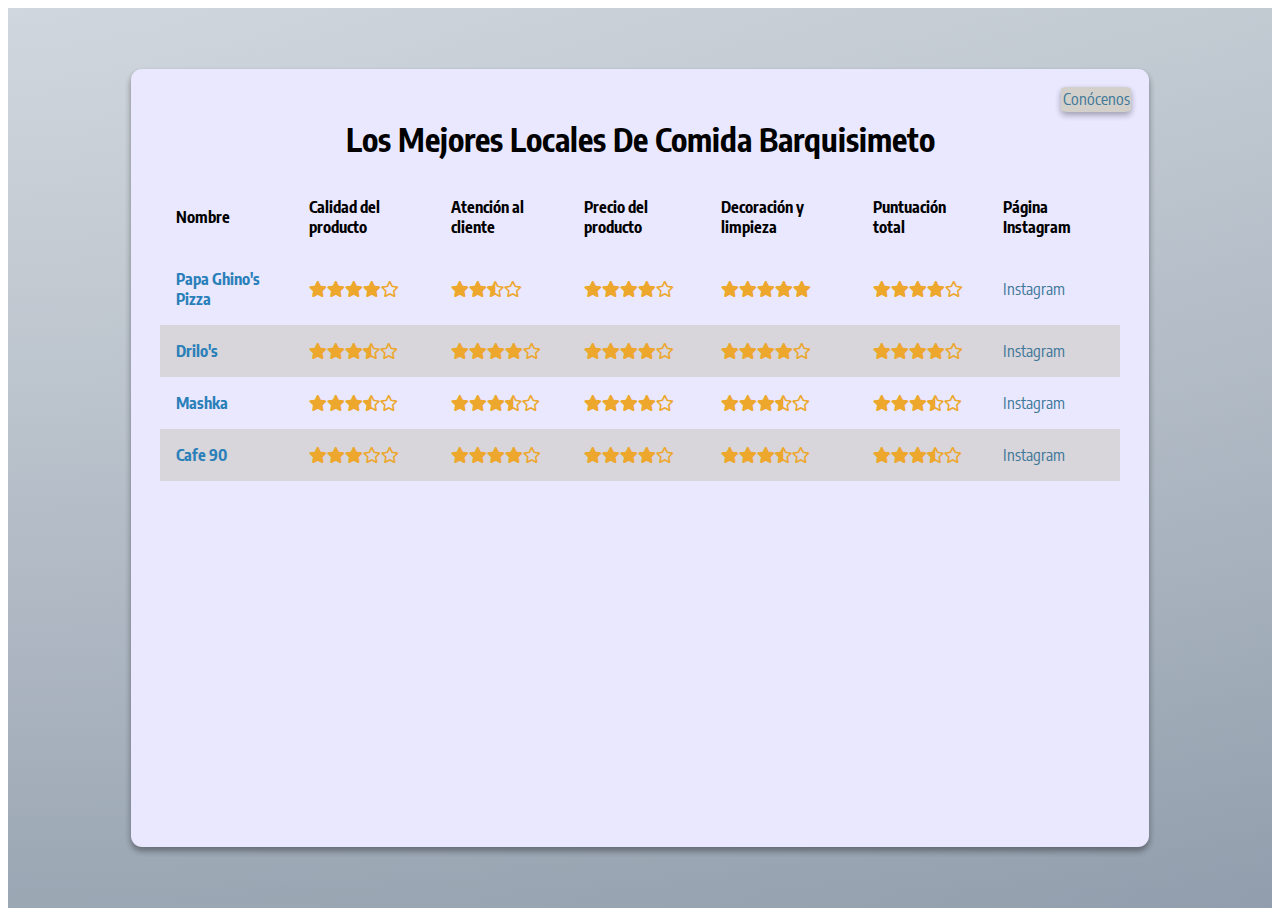
<file: boletines/index.html>
<!DOCTYPE html>
<html lang="en" dir="ltr">
  <head>
    <meta charset="utf-8">
    <meta name="viewport" content="width=device-width, initial-scale=1.0">
    <title>los mejores locales de comida barquisimeto</title>
    <link rel="stylesheet" href="https://necolas.github.io/normalize.css/8.0.1/normalize.css">
    <link href="https://fonts.googleapis.com/css?family=Encode+Sans+Condensed:400,700" rel="stylesheet">
    <link rel="stylesheet" href="./font-awesome/css/all.css">
    <link href="./assets/css/main.css" rel="stylesheet">
    <link rel="stylesheet" href="https://cdnjs.cloudflare.com/ajax/libs/animate.css/3.7.0/animate.min.css">
  </head>
  <body>
    <div class="container">
      <div class="content animated fadeInDown">
        <div class="actions">
          <a href="./paginaweb/conocenos.html" class="conocenos">
          <span>Conócenos</span>
        </a>
      </div>
        <header>
          <h1 class="title">Los mejores locales de comida Barquisimeto</h1>
          <table class="table">

            <thead>
              <th>Nombre</th>
              <th>Calidad del producto</th>
              <th>Atención al cliente</th>
              <th>Precio del producto</th>
              <th>Decoración y limpieza</th>
              <th>Puntuación total</th>
              <th>Página Instagram</th>
            </thead>
            <tbody>
              <tr>
                <td>Papa Ghino's Pizza</td>
                <td><i class="fas fa-star"><i class="fas fa-star"><i class="fas fa-star"><i class="fas fa-star"><i class="far fa-star"></i></i></td>
                <td><i class="c"><i class="fas fa-star"><i class="fas fa-star"><i class="fas fa-star-half-alt"></i><i class="far fa-star"></td>
                  <td><i class="fas fa-star"><i class="fas fa-star"><i class="fas fa-star"><i class="fas fa-star"><i class="far fa-star"></i></td>
                  <td><i class="fas fa-star"></i><i class="fas fa-star"></i><i class="fas fa-star"></i><i class="fas fa-star"></i><i class="fas fa-star"></i></td>
                  <td><i class="fas fa-star"></i><i class="fas fa-star"></i><i class="fas fa-star"></i><i class="fas fa-star"></i><i class="far fa-star"></i></td>
                  <td>
                    <a href="https://www.instagram.com/papaghinospizza/?hl=es-la" target="_blank">Instagram</a>
                  </td>
                </tr>
              <tr>
                  <td>Drilo's</td>
                  <td><i class="fas fa-star"><i class="fas fa-star"><i class="fas fa-star"><i class="fas fa-star-half-alt"></i><i class="far fa-star"></i></td>
                  <td><i class="fas fa-star"></i><i class="fas fa-star"></i><i class="fas fa-star"></i><i class="fas fa-star"></i><i class="far fa-star"></i></td>
                  <td><i class="fas fa-star"></i><i class="fas fa-star"></i><i class="fas fa-star"></i><i class="fas fa-star"></i><i class="far fa-star"></i></td>
                  <td><i class="fas fa-star"><i class="fas fa-star"><i class="fas fa-star"><i class="fas fa-star"><i class="far fa-star"></i></td>
                  <td><i class="fas fa-star"><i class="fas fa-star"><i class="fas fa-star"><i class="fas fa-star"><i class="far fa-star"></i></td>
                  <td>
                    <a href="https://www.instagram.com/drilosrestaurant/?hl=es-la" target="_blank">Instagram</a>
                  </td>
              </tr>
              <tr>
                <td>Mashka</td>
                <td><i class="fas fa-star"><i class="fas fa-star"><i class="fas fa-star"><i class="fas fa-star-half-alt"></i><i class="far fa-star"></td>
                  <td><i class="fas fa-star"><i class="fas fa-star"><i class="fas fa-star"><i class="fas fa-star-half-alt"></i><i class="far fa-star"></i></td>
                  <td><i class="fas fa-star"><i class="fas fa-star"><i class="fas fa-star"><i class="fas fa-star"><i class="far fa-star"></i></td>
                  <td><i class="fas fa-star"><i class="fas fa-star"><i class="fas fa-star"><i class="fas fa-star-half-alt"></i><i class="far fa-star"></td>
                    <td><i class="fas fa-star"><i class="fas fa-star"><i class="fas fa-star"><i class="fas fa-star-half-alt"></i><i class="far fa-star"></td>
                      <td>
                        <a href="https://www.instagram.com/pizzeriamashka/" target="_blank">Instagram</a>
                      </td>
              </tr>
              <trs>
                <td>Cafe 90</td>
                <td><i class="fas fa-star"><i class="fas fa-star"><i class="fas fa-star"><i class="far fa-star"><i class="far fa-star"></td>
                  <td><i class="fas fa-star"></i><i class="fas fa-star"></i><i class="fas fa-star"></i><i class="fas fa-star"><i class="far fa-star"></i></i></td>
                  <td><i class="fas fa-star"></i><i class="fas fa-star"></i><i class="fas fa-star"></i><i class="fas fa-star"></i><i class="far fa-star"></i></td>
                  <td><i class="fas fa-star"></i><i class="fas fa-star"></i><i class="fas fa-star"></i><i class="fas fa-star-half-alt"></i><i class="far fa-star"></i></td>
                  <td><i class="fas fa-star"></i><i class="fas fa-star"></i><i class="fas fa-star"></i><i class="fas fa-star-half-alt"></i><i class="far fa-star"></i></td>
                  <td>
                    <a href="https://www.instagram.com/restcaffe90/?hl=es-la" target="_blank">Instagram</a>
                  </td>
              </tr>
            </tbody>
          </table>
        </header>
      </div>
    </div>
    <script src="./javascript/main.js"> </script>
</body>
</html>
</file>
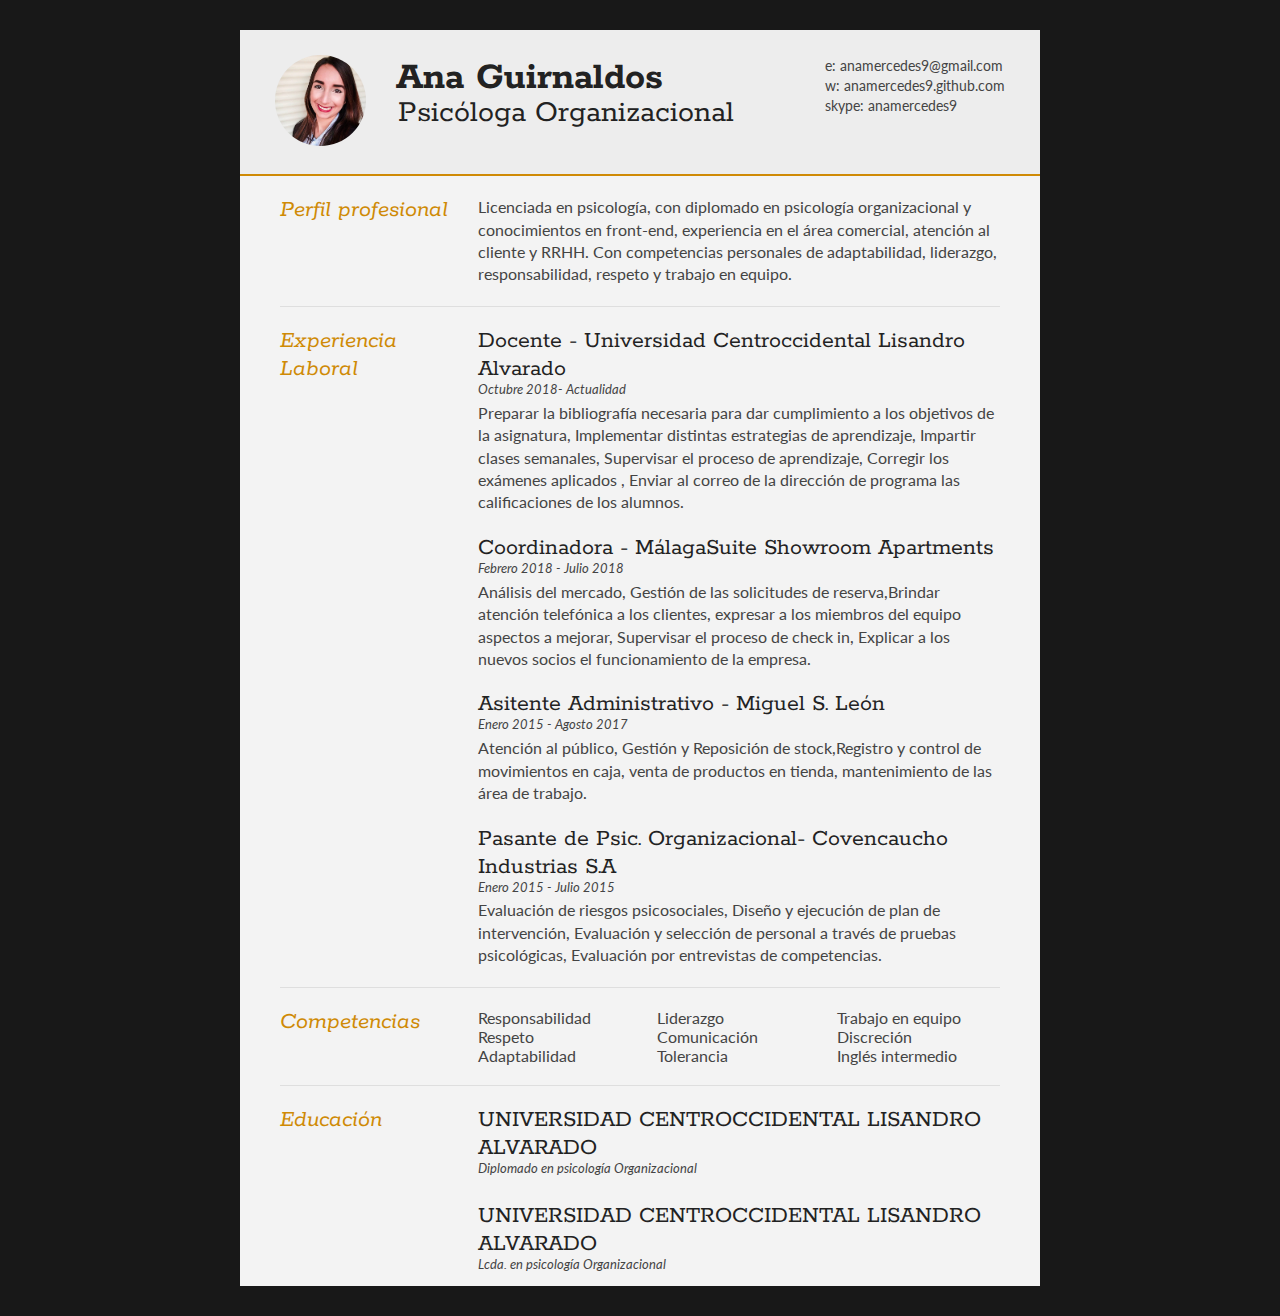
<file: cv/index.html>
<!DOCTYPE html>
<html>
  <head>
    <meta http-equiv="content-type" content="text/html; charset=UTF-8">
    <title>Ana Guirnaldos - Curriculum Vitae</title>
    <meta name="viewport" content="width=device-width">
    <meta name="description" content="The Curriculum Vitae of Ana Guirnaldos">
    <link type="text/css" rel="stylesheet" href="style.css">
    <link href="http://fonts.googleapis.com/css?family=Rokkitt:400,700%7CLato:400,300"
      rel="stylesheet" type="text/css">
    <!--[if lt IE 9]>
<script src="//html5shiv.googlecode.com/svn/trunk/html5.js"></script><![endif]-->
  </head>
  <body id="top">
    <div id="cv" class="instaFade">
      <div class="mainDetails">
        <div id="headshot" class="quickFade"> <img src="perfil.jpg" alt="Alan Smith">
        </div>
        <div id="name">
          <h1 class="quickFade delayTwo">Ana Guirnaldos</h1>
          <h2 class="quickFade delayThree">Psicóloga Organizacional</h2>
        </div>
        <div id="contactDetails" class="quickFade delayFour">
          <ul>
            <li>e: anamercedes9@gmail.com<a href="mailto:joe@bloggs.com" target="_blank"></a></li>
            <li>w: <a href="http://www.bloggs.com">anamercedes9.github.com</a></li>
            <li>skype: anamercedes9</li>
            <li><br>
            </li>
          </ul>
        </div>
        <div class="clear"></div>
      </div>
      <div id="mainArea" class="quickFade delayFive">
        <section>
          <article>
            <div class="sectionTitle">
              <h1>Perfil profesional</h1>
            </div>
            <div class="sectionContent">
              <p>Licenciada en psicología, con diplomado en psicología
                organizacional y conocimientos en front-end, experiencia en el
                área comercial, atención al cliente y RRHH. Con competencias
                personales de adaptabilidad, liderazgo, responsabilidad, respeto
                y trabajo en equipo.</p>
            </div>
          </article>
          <div class="clear"></div>
        </section>
        <section>
          <div class="sectionTitle">
            <h1>Experiencia Laboral</h1>
          </div>
          <div class="sectionContent">
            <h2>Docente - Universidad Centroccidental Lisandro Alvarado</h2>
            <p class="subDetails">Octubre 2018- Actualidad</p>
            <p>Preparar la bibliografía necesaria para dar cumplimiento a los
              objetivos de la asignatura, Implementar distintas estrategias de
              aprendizaje, Impartir clases semanales, Supervisar el proceso de
              aprendizaje, Corregir los exámenes aplicados , Enviar al correo de
              la dirección de programa las calificaciones de los alumnos.</p>
            <article>
              <h2> Coordinadora - MálagaSuite Showroom Apartments</h2>
              <p class="subDetails">Febrero 2018 - Julio 2018</p>
              <p>Análisis del mercado, Gestión de las solicitudes de
                reserva,Brindar atención telefónica a los clientes, expresar a
                los miembros del equipo aspectos a mejorar, Supervisar el
                proceso de check in, Explicar a los nuevos socios el
                funcionamiento de la empresa.</p>
            </article>
            <article>
              <h2>Asitente Administrativo - Miguel S. León</h2>
              <p class="subDetails">Enero 2015 - Agosto 2017</p>
              <p>Atención al público, Gestión y Reposición de stock,Registro y
                control de movimientos en caja, venta de productos en tienda,
                mantenimiento de las área de trabajo.</p>
            </article>
            <article>
              <h2>Pasante de Psic. Organizacional- Covencaucho Industrias S.A</h2>
              <p class="subDetails">Enero 2015 - Julio 2015</p>
              <p>Evaluación de riesgos psicosociales, Diseño y ejecución de plan
                de intervención, Evaluación y selección de personal a través de
                pruebas psicológicas, Evaluación por entrevistas de
                competencias.</p>
            </article>
          </div>
          <div class="clear"></div>
        </section>
        <section>
          <div class="sectionTitle">
            <h1>Competencias</h1>
          </div>
          <div class="sectionContent">
            <ul class="keySkills">
              <li>Responsabilidad</li>
              <li>Respeto</li>
              <li>Adaptabilidad</li>
              <li>Liderazgo</li>
              <li>Comunicación</li>
              <li>Tolerancia</li>
              <li>Trabajo en equipo</li>
              <li>Discreción</li>
              <li>Inglés intermedio</li>
            </ul>
          </div>
          <div class="clear"></div>
        </section>
        <section>
          <div class="sectionTitle">
            <h1>Educación</h1>
          </div>
          <div class="sectionContent">
            <h2>UNIVERSIDAD CENTROCCIDENTAL LISANDRO ALVARADO</h2>
            <p class="subDetails">Diplomado en psicología Organizacional</p>
            <p class="subDetails"><br>
            </p>
            <article>
              <h2>UNIVERSIDAD CENTROCCIDENTAL LISANDRO ALVARADO</h2>
              <p class="subDetails">Lcda. en psicología Organizacional</p>
            </article>
          </div>
          <div class="clear"></div>
        </section>
      </div>
    </div>
    <script type="text/javascript">
var gaJsHost = (("https:" == document.location.protocol) ? "https://ssl." : "http://www.");
document.write(unescape("%3Cscript src='" + gaJsHost + "google-analytics.com/ga.js' type='text/javascript'%3E%3C/script%3E"));
</script> <script type="text/javascript">
var pageTracker = _gat._getTracker("UA-3753241-1");
pageTracker._initData();
pageTracker._trackPageview();
</script>
  </body>
</html>
</file>
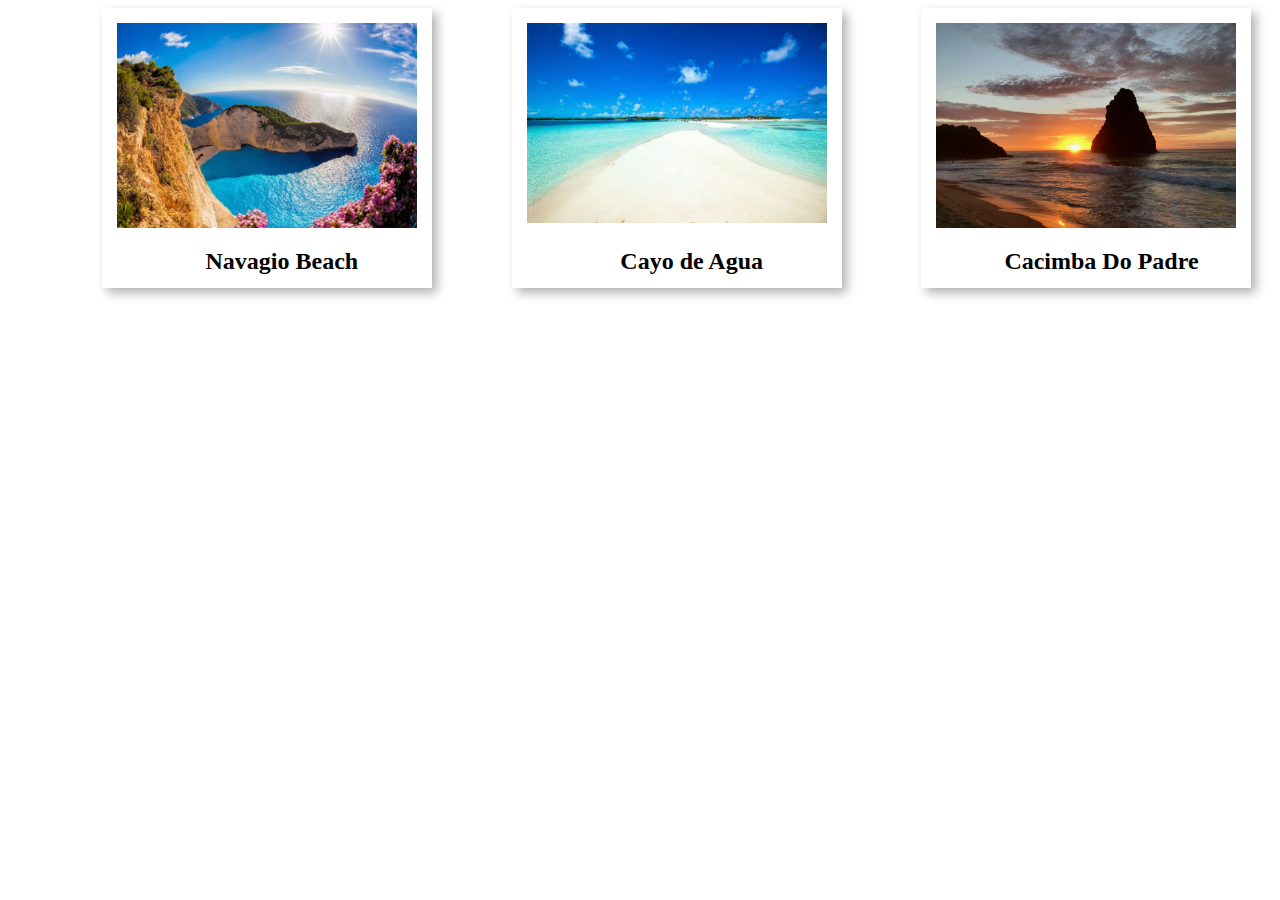
<file: ejercicios css/index.html>
<!DOCTYPE html>
<html lang="en">
  <head>
    <meta charset="utf-8">
    <meta name="viewport" content="width=device-width, initial-scale=1.0">
    <link rel="stylesheet" href="./css/main.css">
    <title>Ejercicios css</title>
  </head>
  <body>
    <div id="modal"class="modal">
      <span class="cerrar">X</span>
      <img id="imgmodal" class="modal-content">
    </div>
    <div class="polaroid">
          <img id="FD1" src="./images/fondo1.jpg" alt="navagiobeach">
          <div class="texto">
          <h2>Navagio Beach</h2>
          </div>
      </div>
    <div class="polaroid">
        <img id="FD2" src="./images/fondo2.jpg" alt="cayodeagua">
        <div class="texto">
        <h2>Cayo de Agua</h2>
        </div>
    </div>
    <div class="polaroid">
        <img id="FD3" src="./images/fondo3.jpg" alt="cacimba">
        <div class="texto">
        <h2>Cacimba Do Padre</h2>
        </div>
    </div>
    <script src="jquery.js"></script>
    <script src="index.js"></script>
  </body>
</html>
</file>
<file: boletines/font-awesome/css/all.css>
.fa,
.fas,
.far,
.fal,
.fab {
  -moz-osx-font-smoothing: grayscale;
  -webkit-font-smoothing: antialiased;
  display: inline-block;
  font-style: normal;
  font-variant: normal;
  text-rendering: auto;
  line-height: 1; }

.fa-lg {
  font-size: 1.33333em;
  line-height: 0.75em;
  vertical-align: -.0667em; }

.fa-xs {
  font-size: .75em; }

.fa-sm {
  font-size: .875em; }

.fa-1x {
  font-size: 1em; }

.fa-2x {
  font-size: 2em; }

.fa-3x {
  font-size: 3em; }

.fa-4x {
  font-size: 4em; }

.fa-5x {
  font-size: 5em; }

.fa-6x {
  font-size: 6em; }

.fa-7x {
  font-size: 7em; }

.fa-8x {
  font-size: 8em; }

.fa-9x {
  font-size: 9em; }

.fa-10x {
  font-size: 10em; }

.fa-fw {
  text-align: center;
  width: 1.25em; }

.fa-ul {
  list-style-type: none;
  margin-left: 2.5em;
  padding-left: 0; }
  .fa-ul > li {
    position: relative; }

.fa-li {
  left: -2em;
  position: absolute;
  text-align: center;
  width: 2em;
  line-height: inherit; }

.fa-border {
  border: solid 0.08em #eee;
  border-radius: .1em;
  padding: .2em .25em .15em; }

.fa-pull-left {
  float: left; }

.fa-pull-right {
  float: right; }

.fa.fa-pull-left,
.fas.fa-pull-left,
.far.fa-pull-left,
.fal.fa-pull-left,
.fab.fa-pull-left {
  margin-right: .3em; }

.fa.fa-pull-right,
.fas.fa-pull-right,
.far.fa-pull-right,
.fal.fa-pull-right,
.fab.fa-pull-right {
  margin-left: .3em; }

.fa-spin {
  -webkit-animation: fa-spin 2s infinite linear;
          animation: fa-spin 2s infinite linear; }

.fa-pulse {
  -webkit-animation: fa-spin 1s infinite steps(8);
          animation: fa-spin 1s infinite steps(8); }

@-webkit-keyframes fa-spin {
  0% {
    -webkit-transform: rotate(0deg);
            transform: rotate(0deg); }
  100% {
    -webkit-transform: rotate(360deg);
            transform: rotate(360deg); } }

@keyframes fa-spin {
  0% {
    -webkit-transform: rotate(0deg);
            transform: rotate(0deg); }
  100% {
    -webkit-transform: rotate(360deg);
            transform: rotate(360deg); } }

.fa-rotate-90 {
  -ms-filter: "progid:DXImageTransform.Microsoft.BasicImage(rotation=1)";
  -webkit-transform: rotate(90deg);
          transform: rotate(90deg); }

.fa-rotate-180 {
  -ms-filter: "progid:DXImageTransform.Microsoft.BasicImage(rotation=2)";
  -webkit-transform: rotate(180deg);
          transform: rotate(180deg); }

.fa-rotate-270 {
  -ms-filter: "progid:DXImageTransform.Microsoft.BasicImage(rotation=3)";
  -webkit-transform: rotate(270deg);
          transform: rotate(270deg); }

.fa-flip-horizontal {
  -ms-filter: "progid:DXImageTransform.Microsoft.BasicImage(rotation=0, mirror=1)";
  -webkit-transform: scale(-1, 1);
          transform: scale(-1, 1); }

.fa-flip-vertical {
  -ms-filter: "progid:DXImageTransform.Microsoft.BasicImage(rotation=2, mirror=1)";
  -webkit-transform: scale(1, -1);
          transform: scale(1, -1); }

.fa-flip-horizontal.fa-flip-vertical {
  -ms-filter: "progid:DXImageTransform.Microsoft.BasicImage(rotation=2, mirror=1)";
  -webkit-transform: scale(-1, -1);
          transform: scale(-1, -1); }

:root .fa-rotate-90,
:root .fa-rotate-180,
:root .fa-rotate-270,
:root .fa-flip-horizontal,
:root .fa-flip-vertical {
  -webkit-filter: none;
          filter: none; }

.fa-stack {
  display: inline-block;
  height: 2em;
  line-height: 2em;
  position: relative;
  vertical-align: middle;
  width: 2.5em; }

.fa-stack-1x,
.fa-stack-2x {
  left: 0;
  position: absolute;
  text-align: center;
  width: 100%; }

.fa-stack-1x {
  line-height: inherit; }

.fa-stack-2x {
  font-size: 2em; }

.fa-inverse {
  color: #fff; }

/* Font Awesome uses the Unicode Private Use Area (PUA) to ensure screen
readers do not read off random characters that represent icons */
.fa-500px:before {
  content: "\f26e"; }

.fa-accessible-icon:before {
  content: "\f368"; }

.fa-accusoft:before {
  content: "\f369"; }

.fa-acquisitions-incorporated:before {
  content: "\f6af"; }

.fa-ad:before {
  content: "\f641"; }

.fa-address-book:before {
  content: "\f2b9"; }

.fa-address-card:before {
  content: "\f2bb"; }

.fa-adjust:before {
  content: "\f042"; }

.fa-adn:before {
  content: "\f170"; }

.fa-adobe:before {
  content: "\f778"; }

.fa-adversal:before {
  content: "\f36a"; }

.fa-affiliatetheme:before {
  content: "\f36b"; }

.fa-air-freshener:before {
  content: "\f5d0"; }

.fa-algolia:before {
  content: "\f36c"; }

.fa-align-center:before {
  content: "\f037"; }

.fa-align-justify:before {
  content: "\f039"; }

.fa-align-left:before {
  content: "\f036"; }

.fa-align-right:before {
  content: "\f038"; }

.fa-alipay:before {
  content: "\f642"; }

.fa-allergies:before {
  content: "\f461"; }

.fa-amazon:before {
  content: "\f270"; }

.fa-amazon-pay:before {
  content: "\f42c"; }

.fa-ambulance:before {
  content: "\f0f9"; }

.fa-american-sign-language-interpreting:before {
  content: "\f2a3"; }

.fa-amilia:before {
  content: "\f36d"; }

.fa-anchor:before {
  content: "\f13d"; }

.fa-android:before {
  content: "\f17b"; }

.fa-angellist:before {
  content: "\f209"; }

.fa-angle-double-down:before {
  content: "\f103"; }

.fa-angle-double-left:before {
  content: "\f100"; }

.fa-angle-double-right:before {
  content: "\f101"; }

.fa-angle-double-up:before {
  content: "\f102"; }

.fa-angle-down:before {
  content: "\f107"; }

.fa-angle-left:before {
  content: "\f104"; }

.fa-angle-right:before {
  content: "\f105"; }

.fa-angle-up:before {
  content: "\f106"; }

.fa-angry:before {
  content: "\f556"; }

.fa-angrycreative:before {
  content: "\f36e"; }

.fa-angular:before {
  content: "\f420"; }

.fa-ankh:before {
  content: "\f644"; }

.fa-app-store:before {
  content: "\f36f"; }

.fa-app-store-ios:before {
  content: "\f370"; }

.fa-apper:before {
  content: "\f371"; }

.fa-apple:before {
  content: "\f179"; }

.fa-apple-alt:before {
  content: "\f5d1"; }

.fa-apple-pay:before {
  content: "\f415"; }

.fa-archive:before {
  content: "\f187"; }

.fa-archway:before {
  content: "\f557"; }

.fa-arrow-alt-circle-down:before {
  content: "\f358"; }

.fa-arrow-alt-circle-left:before {
  content: "\f359"; }

.fa-arrow-alt-circle-right:before {
  content: "\f35a"; }

.fa-arrow-alt-circle-up:before {
  content: "\f35b"; }

.fa-arrow-circle-down:before {
  content: "\f0ab"; }

.fa-arrow-circle-left:before {
  content: "\f0a8"; }

.fa-arrow-circle-right:before {
  content: "\f0a9"; }

.fa-arrow-circle-up:before {
  content: "\f0aa"; }

.fa-arrow-down:before {
  content: "\f063"; }

.fa-arrow-left:before {
  content: "\f060"; }

.fa-arrow-right:before {
  content: "\f061"; }

.fa-arrow-up:before {
  content: "\f062"; }

.fa-arrows-alt:before {
  content: "\f0b2"; }

.fa-arrows-alt-h:before {
  content: "\f337"; }

.fa-arrows-alt-v:before {
  content: "\f338"; }

.fa-artstation:before {
  content: "\f77a"; }

.fa-assistive-listening-systems:before {
  content: "\f2a2"; }

.fa-asterisk:before {
  content: "\f069"; }

.fa-asymmetrik:before {
  content: "\f372"; }

.fa-at:before {
  content: "\f1fa"; }

.fa-atlas:before {
  content: "\f558"; }

.fa-atlassian:before {
  content: "\f77b"; }

.fa-atom:before {
  content: "\f5d2"; }

.fa-audible:before {
  content: "\f373"; }

.fa-audio-description:before {
  content: "\f29e"; }

.fa-autoprefixer:before {
  content: "\f41c"; }

.fa-avianex:before {
  content: "\f374"; }

.fa-aviato:before {
  content: "\f421"; }

.fa-award:before {
  content: "\f559"; }

.fa-aws:before {
  content: "\f375"; }

.fa-baby:before {
  content: "\f77c"; }

.fa-baby-carriage:before {
  content: "\f77d"; }

.fa-backspace:before {
  content: "\f55a"; }

.fa-backward:before {
  content: "\f04a"; }

.fa-balance-scale:before {
  content: "\f24e"; }

.fa-ban:before {
  content: "\f05e"; }

.fa-band-aid:before {
  content: "\f462"; }

.fa-bandcamp:before {
  content: "\f2d5"; }

.fa-barcode:before {
  content: "\f02a"; }

.fa-bars:before {
  content: "\f0c9"; }

.fa-baseball-ball:before {
  content: "\f433"; }

.fa-basketball-ball:before {
  content: "\f434"; }

.fa-bath:before {
  content: "\f2cd"; }

.fa-battery-empty:before {
  content: "\f244"; }

.fa-battery-full:before {
  content: "\f240"; }

.fa-battery-half:before {
  content: "\f242"; }

.fa-battery-quarter:before {
  content: "\f243"; }

.fa-battery-three-quarters:before {
  content: "\f241"; }

.fa-bed:before {
  content: "\f236"; }

.fa-beer:before {
  content: "\f0fc"; }

.fa-behance:before {
  content: "\f1b4"; }

.fa-behance-square:before {
  content: "\f1b5"; }

.fa-bell:before {
  content: "\f0f3"; }

.fa-bell-slash:before {
  content: "\f1f6"; }

.fa-bezier-curve:before {
  content: "\f55b"; }

.fa-bible:before {
  content: "\f647"; }

.fa-bicycle:before {
  content: "\f206"; }

.fa-bimobject:before {
  content: "\f378"; }

.fa-binoculars:before {
  content: "\f1e5"; }

.fa-biohazard:before {
  content: "\f780"; }

.fa-birthday-cake:before {
  content: "\f1fd"; }

.fa-bitbucket:before {
  content: "\f171"; }

.fa-bitcoin:before {
  content: "\f379"; }

.fa-bity:before {
  content: "\f37a"; }

.fa-black-tie:before {
  content: "\f27e"; }

.fa-blackberry:before {
  content: "\f37b"; }

.fa-blender:before {
  content: "\f517"; }

.fa-blender-phone:before {
  content: "\f6b6"; }

.fa-blind:before {
  content: "\f29d"; }

.fa-blog:before {
  content: "\f781"; }

.fa-blogger:before {
  content: "\f37c"; }

.fa-blogger-b:before {
  content: "\f37d"; }

.fa-bluetooth:before {
  content: "\f293"; }

.fa-bluetooth-b:before {
  content: "\f294"; }

.fa-bold:before {
  content: "\f032"; }

.fa-bolt:before {
  content: "\f0e7"; }

.fa-bomb:before {
  content: "\f1e2"; }

.fa-bone:before {
  content: "\f5d7"; }

.fa-bong:before {
  content: "\f55c"; }

.fa-book:before {
  content: "\f02d"; }

.fa-book-dead:before {
  content: "\f6b7"; }

.fa-book-open:before {
  content: "\f518"; }

.fa-book-reader:before {
  content: "\f5da"; }

.fa-bookmark:before {
  content: "\f02e"; }

.fa-bowling-ball:before {
  content: "\f436"; }

.fa-box:before {
  content: "\f466"; }

.fa-box-open:before {
  content: "\f49e"; }

.fa-boxes:before {
  content: "\f468"; }

.fa-braille:before {
  content: "\f2a1"; }

.fa-brain:before {
  content: "\f5dc"; }

.fa-briefcase:before {
  content: "\f0b1"; }

.fa-briefcase-medical:before {
  content: "\f469"; }

.fa-broadcast-tower:before {
  content: "\f519"; }

.fa-broom:before {
  content: "\f51a"; }

.fa-brush:before {
  content: "\f55d"; }

.fa-btc:before {
  content: "\f15a"; }

.fa-bug:before {
  content: "\f188"; }

.fa-building:before {
  content: "\f1ad"; }

.fa-bullhorn:before {
  content: "\f0a1"; }

.fa-bullseye:before {
  content: "\f140"; }

.fa-burn:before {
  content: "\f46a"; }

.fa-buromobelexperte:before {
  content: "\f37f"; }

.fa-bus:before {
  content: "\f207"; }

.fa-bus-alt:before {
  content: "\f55e"; }

.fa-business-time:before {
  content: "\f64a"; }

.fa-buysellads:before {
  content: "\f20d"; }

.fa-calculator:before {
  content: "\f1ec"; }

.fa-calendar:before {
  content: "\f133"; }

.fa-calendar-alt:before {
  content: "\f073"; }

.fa-calendar-check:before {
  content: "\f274"; }

.fa-calendar-day:before {
  content: "\f783"; }

.fa-calendar-minus:before {
  content: "\f272"; }

.fa-calendar-plus:before {
  content: "\f271"; }

.fa-calendar-times:before {
  content: "\f273"; }

.fa-calendar-week:before {
  content: "\f784"; }

.fa-camera:before {
  content: "\f030"; }

.fa-camera-retro:before {
  content: "\f083"; }

.fa-campground:before {
  content: "\f6bb"; }

.fa-canadian-maple-leaf:before {
  content: "\f785"; }

.fa-candy-cane:before {
  content: "\f786"; }

.fa-cannabis:before {
  content: "\f55f"; }

.fa-capsules:before {
  content: "\f46b"; }

.fa-car:before {
  content: "\f1b9"; }

.fa-car-alt:before {
  content: "\f5de"; }

.fa-car-battery:before {
  content: "\f5df"; }

.fa-car-crash:before {
  content: "\f5e1"; }

.fa-car-side:before {
  content: "\f5e4"; }

.fa-caret-down:before {
  content: "\f0d7"; }

.fa-caret-left:before {
  content: "\f0d9"; }

.fa-caret-right:before {
  content: "\f0da"; }

.fa-caret-square-down:before {
  content: "\f150"; }

.fa-caret-square-left:before {
  content: "\f191"; }

.fa-caret-square-right:before {
  content: "\f152"; }

.fa-caret-square-up:before {
  content: "\f151"; }

.fa-caret-up:before {
  content: "\f0d8"; }

.fa-carrot:before {
  content: "\f787"; }

.fa-cart-arrow-down:before {
  content: "\f218"; }

.fa-cart-plus:before {
  content: "\f217"; }

.fa-cash-register:before {
  content: "\f788"; }

.fa-cat:before {
  content: "\f6be"; }

.fa-cc-amazon-pay:before {
  content: "\f42d"; }

.fa-cc-amex:before {
  content: "\f1f3"; }

.fa-cc-apple-pay:before {
  content: "\f416"; }

.fa-cc-diners-club:before {
  content: "\f24c"; }

.fa-cc-discover:before {
  content: "\f1f2"; }

.fa-cc-jcb:before {
  content: "\f24b"; }

.fa-cc-mastercard:before {
  content: "\f1f1"; }

.fa-cc-paypal:before {
  content: "\f1f4"; }

.fa-cc-stripe:before {
  content: "\f1f5"; }

.fa-cc-visa:before {
  content: "\f1f0"; }

.fa-centercode:before {
  content: "\f380"; }

.fa-centos:before {
  content: "\f789"; }

.fa-certificate:before {
  content: "\f0a3"; }

.fa-chair:before {
  content: "\f6c0"; }

.fa-chalkboard:before {
  content: "\f51b"; }

.fa-chalkboard-teacher:before {
  content: "\f51c"; }

.fa-charging-station:before {
  content: "\f5e7"; }

.fa-chart-area:before {
  content: "\f1fe"; }

.fa-chart-bar:before {
  content: "\f080"; }

.fa-chart-line:before {
  content: "\f201"; }

.fa-chart-pie:before {
  content: "\f200"; }

.fa-check:before {
  content: "\f00c"; }

.fa-check-circle:before {
  content: "\f058"; }

.fa-check-double:before {
  content: "\f560"; }

.fa-check-square:before {
  content: "\f14a"; }

.fa-chess:before {
  content: "\f439"; }

.fa-chess-bishop:before {
  content: "\f43a"; }

.fa-chess-board:before {
  content: "\f43c"; }

.fa-chess-king:before {
  content: "\f43f"; }

.fa-chess-knight:before {
  content: "\f441"; }

.fa-chess-pawn:before {
  content: "\f443"; }

.fa-chess-queen:before {
  content: "\f445"; }

.fa-chess-rook:before {
  content: "\f447"; }

.fa-chevron-circle-down:before {
  content: "\f13a"; }

.fa-chevron-circle-left:before {
  content: "\f137"; }

.fa-chevron-circle-right:before {
  content: "\f138"; }

.fa-chevron-circle-up:before {
  content: "\f139"; }

.fa-chevron-down:before {
  content: "\f078"; }

.fa-chevron-left:before {
  content: "\f053"; }

.fa-chevron-right:before {
  content: "\f054"; }

.fa-chevron-up:before {
  content: "\f077"; }

.fa-child:before {
  content: "\f1ae"; }

.fa-chrome:before {
  content: "\f268"; }

.fa-church:before {
  content: "\f51d"; }

.fa-circle:before {
  content: "\f111"; }

.fa-circle-notch:before {
  content: "\f1ce"; }

.fa-city:before {
  content: "\f64f"; }

.fa-clipboard:before {
  content: "\f328"; }

.fa-clipboard-check:before {
  content: "\f46c"; }

.fa-clipboard-list:before {
  content: "\f46d"; }

.fa-clock:before {
  content: "\f017"; }

.fa-clone:before {
  content: "\f24d"; }

.fa-closed-captioning:before {
  content: "\f20a"; }

.fa-cloud:before {
  content: "\f0c2"; }

.fa-cloud-download-alt:before {
  content: "\f381"; }

.fa-cloud-meatball:before {
  content: "\f73b"; }

.fa-cloud-moon:before {
  content: "\f6c3"; }

.fa-cloud-moon-rain:before {
  content: "\f73c"; }

.fa-cloud-rain:before {
  content: "\f73d"; }

.fa-cloud-showers-heavy:before {
  content: "\f740"; }

.fa-cloud-sun:before {
  content: "\f6c4"; }

.fa-cloud-sun-rain:before {
  content: "\f743"; }

.fa-cloud-upload-alt:before {
  content: "\f382"; }

.fa-cloudscale:before {
  content: "\f383"; }

.fa-cloudsmith:before {
  content: "\f384"; }

.fa-cloudversify:before {
  content: "\f385"; }

.fa-cocktail:before {
  content: "\f561"; }

.fa-code:before {
  content: "\f121"; }

.fa-code-branch:before {
  content: "\f126"; }

.fa-codepen:before {
  content: "\f1cb"; }

.fa-codiepie:before {
  content: "\f284"; }

.fa-coffee:before {
  content: "\f0f4"; }

.fa-cog:before {
  content: "\f013"; }

.fa-cogs:before {
  content: "\f085"; }

.fa-coins:before {
  content: "\f51e"; }

.fa-columns:before {
  content: "\f0db"; }

.fa-comment:before {
  content: "\f075"; }

.fa-comment-alt:before {
  content: "\f27a"; }

.fa-comment-dollar:before {
  content: "\f651"; }

.fa-comment-dots:before {
  content: "\f4ad"; }

.fa-comment-slash:before {
  content: "\f4b3"; }

.fa-comments:before {
  content: "\f086"; }

.fa-comments-dollar:before {
  content: "\f653"; }

.fa-compact-disc:before {
  content: "\f51f"; }

.fa-compass:before {
  content: "\f14e"; }

.fa-compress:before {
  content: "\f066"; }

.fa-compress-arrows-alt:before {
  content: "\f78c"; }

.fa-concierge-bell:before {
  content: "\f562"; }

.fa-confluence:before {
  content: "\f78d"; }

.fa-connectdevelop:before {
  content: "\f20e"; }

.fa-contao:before {
  content: "\f26d"; }

.fa-cookie:before {
  content: "\f563"; }

.fa-cookie-bite:before {
  content: "\f564"; }

.fa-copy:before {
  content: "\f0c5"; }

.fa-copyright:before {
  content: "\f1f9"; }

.fa-couch:before {
  content: "\f4b8"; }

.fa-cpanel:before {
  content: "\f388"; }

.fa-creative-commons:before {
  content: "\f25e"; }

.fa-creative-commons-by:before {
  content: "\f4e7"; }

.fa-creative-commons-nc:before {
  content: "\f4e8"; }

.fa-creative-commons-nc-eu:before {
  content: "\f4e9"; }

.fa-creative-commons-nc-jp:before {
  content: "\f4ea"; }

.fa-creative-commons-nd:before {
  content: "\f4eb"; }

.fa-creative-commons-pd:before {
  content: "\f4ec"; }

.fa-creative-commons-pd-alt:before {
  content: "\f4ed"; }

.fa-creative-commons-remix:before {
  content: "\f4ee"; }

.fa-creative-commons-sa:before {
  content: "\f4ef"; }

.fa-creative-commons-sampling:before {
  content: "\f4f0"; }

.fa-creative-commons-sampling-plus:before {
  content: "\f4f1"; }

.fa-creative-commons-share:before {
  content: "\f4f2"; }

.fa-creative-commons-zero:before {
  content: "\f4f3"; }

.fa-credit-card:before {
  content: "\f09d"; }

.fa-critical-role:before {
  content: "\f6c9"; }

.fa-crop:before {
  content: "\f125"; }

.fa-crop-alt:before {
  content: "\f565"; }

.fa-cross:before {
  content: "\f654"; }

.fa-crosshairs:before {
  content: "\f05b"; }

.fa-crow:before {
  content: "\f520"; }

.fa-crown:before {
  content: "\f521"; }

.fa-css3:before {
  content: "\f13c"; }

.fa-css3-alt:before {
  content: "\f38b"; }

.fa-cube:before {
  content: "\f1b2"; }

.fa-cubes:before {
  content: "\f1b3"; }

.fa-cut:before {
  content: "\f0c4"; }

.fa-cuttlefish:before {
  content: "\f38c"; }

.fa-d-and-d:before {
  content: "\f38d"; }

.fa-d-and-d-beyond:before {
  content: "\f6ca"; }

.fa-dashcube:before {
  content: "\f210"; }

.fa-database:before {
  content: "\f1c0"; }

.fa-deaf:before {
  content: "\f2a4"; }

.fa-delicious:before {
  content: "\f1a5"; }

.fa-democrat:before {
  content: "\f747"; }

.fa-deploydog:before {
  content: "\f38e"; }

.fa-deskpro:before {
  content: "\f38f"; }

.fa-desktop:before {
  content: "\f108"; }

.fa-dev:before {
  content: "\f6cc"; }

.fa-deviantart:before {
  content: "\f1bd"; }

.fa-dharmachakra:before {
  content: "\f655"; }

.fa-dhl:before {
  content: "\f790"; }

.fa-diagnoses:before {
  content: "\f470"; }

.fa-diaspora:before {
  content: "\f791"; }

.fa-dice:before {
  content: "\f522"; }

.fa-dice-d20:before {
  content: "\f6cf"; }

.fa-dice-d6:before {
  content: "\f6d1"; }

.fa-dice-five:before {
  content: "\f523"; }

.fa-dice-four:before {
  content: "\f524"; }

.fa-dice-one:before {
  content: "\f525"; }

.fa-dice-six:before {
  content: "\f526"; }

.fa-dice-three:before {
  content: "\f527"; }

.fa-dice-two:before {
  content: "\f528"; }

.fa-digg:before {
  content: "\f1a6"; }

.fa-digital-ocean:before {
  content: "\f391"; }

.fa-digital-tachograph:before {
  content: "\f566"; }

.fa-directions:before {
  content: "\f5eb"; }

.fa-discord:before {
  content: "\f392"; }

.fa-discourse:before {
  content: "\f393"; }

.fa-divide:before {
  content: "\f529"; }

.fa-dizzy:before {
  content: "\f567"; }

.fa-dna:before {
  content: "\f471"; }

.fa-dochub:before {
  content: "\f394"; }

.fa-docker:before {
  content: "\f395"; }

.fa-dog:before {
  content: "\f6d3"; }

.fa-dollar-sign:before {
  content: "\f155"; }

.fa-dolly:before {
  content: "\f472"; }

.fa-dolly-flatbed:before {
  content: "\f474"; }

.fa-donate:before {
  content: "\f4b9"; }

.fa-door-closed:before {
  content: "\f52a"; }

.fa-door-open:before {
  content: "\f52b"; }

.fa-dot-circle:before {
  content: "\f192"; }

.fa-dove:before {
  content: "\f4ba"; }

.fa-download:before {
  content: "\f019"; }

.fa-draft2digital:before {
  content: "\f396"; }

.fa-drafting-compass:before {
  content: "\f568"; }

.fa-dragon:before {
  content: "\f6d5"; }

.fa-draw-polygon:before {
  content: "\f5ee"; }

.fa-dribbble:before {
  content: "\f17d"; }

.fa-dribbble-square:before {
  content: "\f397"; }

.fa-dropbox:before {
  content: "\f16b"; }

.fa-drum:before {
  content: "\f569"; }

.fa-drum-steelpan:before {
  content: "\f56a"; }

.fa-drumstick-bite:before {
  content: "\f6d7"; }

.fa-drupal:before {
  content: "\f1a9"; }

.fa-dumbbell:before {
  content: "\f44b"; }

.fa-dumpster:before {
  content: "\f793"; }

.fa-dumpster-fire:before {
  content: "\f794"; }

.fa-dungeon:before {
  content: "\f6d9"; }

.fa-dyalog:before {
  content: "\f399"; }

.fa-earlybirds:before {
  content: "\f39a"; }

.fa-ebay:before {
  content: "\f4f4"; }

.fa-edge:before {
  content: "\f282"; }

.fa-edit:before {
  content: "\f044"; }

.fa-eject:before {
  content: "\f052"; }

.fa-elementor:before {
  content: "\f430"; }

.fa-ellipsis-h:before {
  content: "\f141"; }

.fa-ellipsis-v:before {
  content: "\f142"; }

.fa-ello:before {
  content: "\f5f1"; }

.fa-ember:before {
  content: "\f423"; }

.fa-empire:before {
  content: "\f1d1"; }

.fa-envelope:before {
  content: "\f0e0"; }

.fa-envelope-open:before {
  content: "\f2b6"; }

.fa-envelope-open-text:before {
  content: "\f658"; }

.fa-envelope-square:before {
  content: "\f199"; }

.fa-envira:before {
  content: "\f299"; }

.fa-equals:before {
  content: "\f52c"; }

.fa-eraser:before {
  content: "\f12d"; }

.fa-erlang:before {
  content: "\f39d"; }

.fa-ethereum:before {
  content: "\f42e"; }

.fa-ethernet:before {
  content: "\f796"; }

.fa-etsy:before {
  content: "\f2d7"; }

.fa-euro-sign:before {
  content: "\f153"; }

.fa-exchange-alt:before {
  content: "\f362"; }

.fa-exclamation:before {
  content: "\f12a"; }

.fa-exclamation-circle:before {
  content: "\f06a"; }

.fa-exclamation-triangle:before {
  content: "\f071"; }

.fa-expand:before {
  content: "\f065"; }

.fa-expand-arrows-alt:before {
  content: "\f31e"; }

.fa-expeditedssl:before {
  content: "\f23e"; }

.fa-external-link-alt:before {
  content: "\f35d"; }

.fa-external-link-square-alt:before {
  content: "\f360"; }

.fa-eye:before {
  content: "\f06e"; }

.fa-eye-dropper:before {
  content: "\f1fb"; }

.fa-eye-slash:before {
  content: "\f070"; }

.fa-facebook:before {
  content: "\f09a"; }

.fa-facebook-f:before {
  content: "\f39e"; }

.fa-facebook-messenger:before {
  content: "\f39f"; }

.fa-facebook-square:before {
  content: "\f082"; }

.fa-fantasy-flight-games:before {
  content: "\f6dc"; }

.fa-fast-backward:before {
  content: "\f049"; }

.fa-fast-forward:before {
  content: "\f050"; }

.fa-fax:before {
  content: "\f1ac"; }

.fa-feather:before {
  content: "\f52d"; }

.fa-feather-alt:before {
  content: "\f56b"; }

.fa-fedex:before {
  content: "\f797"; }

.fa-fedora:before {
  content: "\f798"; }

.fa-female:before {
  content: "\f182"; }

.fa-fighter-jet:before {
  content: "\f0fb"; }

.fa-figma:before {
  content: "\f799"; }

.fa-file:before {
  content: "\f15b"; }

.fa-file-alt:before {
  content: "\f15c"; }

.fa-file-archive:before {
  content: "\f1c6"; }

.fa-file-audio:before {
  content: "\f1c7"; }

.fa-file-code:before {
  content: "\f1c9"; }

.fa-file-contract:before {
  content: "\f56c"; }

.fa-file-csv:before {
  content: "\f6dd"; }

.fa-file-download:before {
  content: "\f56d"; }

.fa-file-excel:before {
  content: "\f1c3"; }

.fa-file-export:before {
  content: "\f56e"; }

.fa-file-image:before {
  content: "\f1c5"; }

.fa-file-import:before {
  content: "\f56f"; }

.fa-file-invoice:before {
  content: "\f570"; }

.fa-file-invoice-dollar:before {
  content: "\f571"; }

.fa-file-medical:before {
  content: "\f477"; }

.fa-file-medical-alt:before {
  content: "\f478"; }

.fa-file-pdf:before {
  content: "\f1c1"; }

.fa-file-powerpoint:before {
  content: "\f1c4"; }

.fa-file-prescription:before {
  content: "\f572"; }

.fa-file-signature:before {
  content: "\f573"; }

.fa-file-upload:before {
  content: "\f574"; }

.fa-file-video:before {
  content: "\f1c8"; }

.fa-file-word:before {
  content: "\f1c2"; }

.fa-fill:before {
  content: "\f575"; }

.fa-fill-drip:before {
  content: "\f576"; }

.fa-film:before {
  content: "\f008"; }

.fa-filter:before {
  content: "\f0b0"; }

.fa-fingerprint:before {
  content: "\f577"; }

.fa-fire:before {
  content: "\f06d"; }

.fa-fire-alt:before {
  content: "\f7e4"; }

.fa-fire-extinguisher:before {
  content: "\f134"; }

.fa-firefox:before {
  content: "\f269"; }

.fa-first-aid:before {
  content: "\f479"; }

.fa-first-order:before {
  content: "\f2b0"; }

.fa-first-order-alt:before {
  content: "\f50a"; }

.fa-firstdraft:before {
  content: "\f3a1"; }

.fa-fish:before {
  content: "\f578"; }

.fa-fist-raised:before {
  content: "\f6de"; }

.fa-flag:before {
  content: "\f024"; }

.fa-flag-checkered:before {
  content: "\f11e"; }

.fa-flag-usa:before {
  content: "\f74d"; }

.fa-flask:before {
  content: "\f0c3"; }

.fa-flickr:before {
  content: "\f16e"; }

.fa-flipboard:before {
  content: "\f44d"; }

.fa-flushed:before {
  content: "\f579"; }

.fa-fly:before {
  content: "\f417"; }

.fa-folder:before {
  content: "\f07b"; }

.fa-folder-minus:before {
  content: "\f65d"; }

.fa-folder-open:before {
  content: "\f07c"; }

.fa-folder-plus:before {
  content: "\f65e"; }

.fa-font:before {
  content: "\f031"; }

.fa-font-awesome:before {
  content: "\f2b4"; }

.fa-font-awesome-alt:before {
  content: "\f35c"; }

.fa-font-awesome-flag:before {
  content: "\f425"; }

.fa-font-awesome-logo-full:before {
  content: "\f4e6"; }

.fa-fonticons:before {
  content: "\f280"; }

.fa-fonticons-fi:before {
  content: "\f3a2"; }

.fa-football-ball:before {
  content: "\f44e"; }

.fa-fort-awesome:before {
  content: "\f286"; }

.fa-fort-awesome-alt:before {
  content: "\f3a3"; }

.fa-forumbee:before {
  content: "\f211"; }

.fa-forward:before {
  content: "\f04e"; }

.fa-foursquare:before {
  content: "\f180"; }

.fa-free-code-camp:before {
  content: "\f2c5"; }

.fa-freebsd:before {
  content: "\f3a4"; }

.fa-frog:before {
  content: "\f52e"; }

.fa-frown:before {
  content: "\f119"; }

.fa-frown-open:before {
  content: "\f57a"; }

.fa-fulcrum:before {
  content: "\f50b"; }

.fa-funnel-dollar:before {
  content: "\f662"; }

.fa-futbol:before {
  content: "\f1e3"; }

.fa-galactic-republic:before {
  content: "\f50c"; }

.fa-galactic-senate:before {
  content: "\f50d"; }

.fa-gamepad:before {
  content: "\f11b"; }

.fa-gas-pump:before {
  content: "\f52f"; }

.fa-gavel:before {
  content: "\f0e3"; }

.fa-gem:before {
  content: "\f3a5"; }

.fa-genderless:before {
  content: "\f22d"; }

.fa-get-pocket:before {
  content: "\f265"; }

.fa-gg:before {
  content: "\f260"; }

.fa-gg-circle:before {
  content: "\f261"; }

.fa-ghost:before {
  content: "\f6e2"; }

.fa-gift:before {
  content: "\f06b"; }

.fa-gifts:before {
  content: "\f79c"; }

.fa-git:before {
  content: "\f1d3"; }

.fa-git-square:before {
  content: "\f1d2"; }

.fa-github:before {
  content: "\f09b"; }

.fa-github-alt:before {
  content: "\f113"; }

.fa-github-square:before {
  content: "\f092"; }

.fa-gitkraken:before {
  content: "\f3a6"; }

.fa-gitlab:before {
  content: "\f296"; }

.fa-gitter:before {
  content: "\f426"; }

.fa-glass-cheers:before {
  content: "\f79f"; }

.fa-glass-martini:before {
  content: "\f000"; }

.fa-glass-martini-alt:before {
  content: "\f57b"; }

.fa-glass-whiskey:before {
  content: "\f7a0"; }

.fa-glasses:before {
  content: "\f530"; }

.fa-glide:before {
  content: "\f2a5"; }

.fa-glide-g:before {
  content: "\f2a6"; }

.fa-globe:before {
  content: "\f0ac"; }

.fa-globe-africa:before {
  content: "\f57c"; }

.fa-globe-americas:before {
  content: "\f57d"; }

.fa-globe-asia:before {
  content: "\f57e"; }

.fa-globe-europe:before {
  content: "\f7a2"; }

.fa-gofore:before {
  content: "\f3a7"; }

.fa-golf-ball:before {
  content: "\f450"; }

.fa-goodreads:before {
  content: "\f3a8"; }

.fa-goodreads-g:before {
  content: "\f3a9"; }

.fa-google:before {
  content: "\f1a0"; }

.fa-google-drive:before {
  content: "\f3aa"; }

.fa-google-play:before {
  content: "\f3ab"; }

.fa-google-plus:before {
  content: "\f2b3"; }

.fa-google-plus-g:before {
  content: "\f0d5"; }

.fa-google-plus-square:before {
  content: "\f0d4"; }

.fa-google-wallet:before {
  content: "\f1ee"; }

.fa-gopuram:before {
  content: "\f664"; }

.fa-graduation-cap:before {
  content: "\f19d"; }

.fa-gratipay:before {
  content: "\f184"; }

.fa-grav:before {
  content: "\f2d6"; }

.fa-greater-than:before {
  content: "\f531"; }

.fa-greater-than-equal:before {
  content: "\f532"; }

.fa-grimace:before {
  content: "\f57f"; }

.fa-grin:before {
  content: "\f580"; }

.fa-grin-alt:before {
  content: "\f581"; }

.fa-grin-beam:before {
  content: "\f582"; }

.fa-grin-beam-sweat:before {
  content: "\f583"; }

.fa-grin-hearts:before {
  content: "\f584"; }

.fa-grin-squint:before {
  content: "\f585"; }

.fa-grin-squint-tears:before {
  content: "\f586"; }

.fa-grin-stars:before {
  content: "\f587"; }

.fa-grin-tears:before {
  content: "\f588"; }

.fa-grin-tongue:before {
  content: "\f589"; }

.fa-grin-tongue-squint:before {
  content: "\f58a"; }

.fa-grin-tongue-wink:before {
  content: "\f58b"; }

.fa-grin-wink:before {
  content: "\f58c"; }

.fa-grip-horizontal:before {
  content: "\f58d"; }

.fa-grip-lines:before {
  content: "\f7a4"; }

.fa-grip-lines-vertical:before {
  content: "\f7a5"; }

.fa-grip-vertical:before {
  content: "\f58e"; }

.fa-gripfire:before {
  content: "\f3ac"; }

.fa-grunt:before {
  content: "\f3ad"; }

.fa-guitar:before {
  content: "\f7a6"; }

.fa-gulp:before {
  content: "\f3ae"; }

.fa-h-square:before {
  content: "\f0fd"; }

.fa-hacker-news:before {
  content: "\f1d4"; }

.fa-hacker-news-square:before {
  content: "\f3af"; }

.fa-hackerrank:before {
  content: "\f5f7"; }

.fa-hammer:before {
  content: "\f6e3"; }

.fa-hamsa:before {
  content: "\f665"; }

.fa-hand-holding:before {
  content: "\f4bd"; }

.fa-hand-holding-heart:before {
  content: "\f4be"; }

.fa-hand-holding-usd:before {
  content: "\f4c0"; }

.fa-hand-lizard:before {
  content: "\f258"; }

.fa-hand-paper:before {
  content: "\f256"; }

.fa-hand-peace:before {
  content: "\f25b"; }

.fa-hand-point-down:before {
  content: "\f0a7"; }

.fa-hand-point-left:before {
  content: "\f0a5"; }

.fa-hand-point-right:before {
  content: "\f0a4"; }

.fa-hand-point-up:before {
  content: "\f0a6"; }

.fa-hand-pointer:before {
  content: "\f25a"; }

.fa-hand-rock:before {
  content: "\f255"; }

.fa-hand-scissors:before {
  content: "\f257"; }

.fa-hand-spock:before {
  content: "\f259"; }

.fa-hands:before {
  content: "\f4c2"; }

.fa-hands-helping:before {
  content: "\f4c4"; }

.fa-handshake:before {
  content: "\f2b5"; }

.fa-hanukiah:before {
  content: "\f6e6"; }

.fa-hashtag:before {
  content: "\f292"; }

.fa-hat-wizard:before {
  content: "\f6e8"; }

.fa-haykal:before {
  content: "\f666"; }

.fa-hdd:before {
  content: "\f0a0"; }

.fa-heading:before {
  content: "\f1dc"; }

.fa-headphones:before {
  content: "\f025"; }

.fa-headphones-alt:before {
  content: "\f58f"; }

.fa-headset:before {
  content: "\f590"; }

.fa-heart:before {
  content: "\f004"; }

.fa-heart-broken:before {
  content: "\f7a9"; }

.fa-heartbeat:before {
  content: "\f21e"; }

.fa-helicopter:before {
  content: "\f533"; }

.fa-highlighter:before {
  content: "\f591"; }

.fa-hiking:before {
  content: "\f6ec"; }

.fa-hippo:before {
  content: "\f6ed"; }

.fa-hips:before {
  content: "\f452"; }

.fa-hire-a-helper:before {
  content: "\f3b0"; }

.fa-history:before {
  content: "\f1da"; }

.fa-hockey-puck:before {
  content: "\f453"; }

.fa-holly-berry:before {
  content: "\f7aa"; }

.fa-home:before {
  content: "\f015"; }

.fa-hooli:before {
  content: "\f427"; }

.fa-hornbill:before {
  content: "\f592"; }

.fa-horse:before {
  content: "\f6f0"; }

.fa-horse-head:before {
  content: "\f7ab"; }

.fa-hospital:before {
  content: "\f0f8"; }

.fa-hospital-alt:before {
  content: "\f47d"; }

.fa-hospital-symbol:before {
  content: "\f47e"; }

.fa-hot-tub:before {
  content: "\f593"; }

.fa-hotel:before {
  content: "\f594"; }

.fa-hotjar:before {
  content: "\f3b1"; }

.fa-hourglass:before {
  content: "\f254"; }

.fa-hourglass-end:before {
  content: "\f253"; }

.fa-hourglass-half:before {
  content: "\f252"; }

.fa-hourglass-start:before {
  content: "\f251"; }

.fa-house-damage:before {
  content: "\f6f1"; }

.fa-houzz:before {
  content: "\f27c"; }

.fa-hryvnia:before {
  content: "\f6f2"; }

.fa-html5:before {
  content: "\f13b"; }

.fa-hubspot:before {
  content: "\f3b2"; }

.fa-i-cursor:before {
  content: "\f246"; }

.fa-icicles:before {
  content: "\f7ad"; }

.fa-id-badge:before {
  content: "\f2c1"; }

.fa-id-card:before {
  content: "\f2c2"; }

.fa-id-card-alt:before {
  content: "\f47f"; }

.fa-igloo:before {
  content: "\f7ae"; }

.fa-image:before {
  content: "\f03e"; }

.fa-images:before {
  content: "\f302"; }

.fa-imdb:before {
  content: "\f2d8"; }

.fa-inbox:before {
  content: "\f01c"; }

.fa-indent:before {
  content: "\f03c"; }

.fa-industry:before {
  content: "\f275"; }

.fa-infinity:before {
  content: "\f534"; }

.fa-info:before {
  content: "\f129"; }

.fa-info-circle:before {
  content: "\f05a"; }

.fa-instagram:before {
  content: "\f16d"; }

.fa-intercom:before {
  content: "\f7af"; }

.fa-internet-explorer:before {
  content: "\f26b"; }

.fa-invision:before {
  content: "\f7b0"; }

.fa-ioxhost:before {
  content: "\f208"; }

.fa-italic:before {
  content: "\f033"; }

.fa-itunes:before {
  content: "\f3b4"; }

.fa-itunes-note:before {
  content: "\f3b5"; }

.fa-java:before {
  content: "\f4e4"; }

.fa-jedi:before {
  content: "\f669"; }

.fa-jedi-order:before {
  content: "\f50e"; }

.fa-jenkins:before {
  content: "\f3b6"; }

.fa-jira:before {
  content: "\f7b1"; }

.fa-joget:before {
  content: "\f3b7"; }

.fa-joint:before {
  content: "\f595"; }

.fa-joomla:before {
  content: "\f1aa"; }

.fa-journal-whills:before {
  content: "\f66a"; }

.fa-js:before {
  content: "\f3b8"; }

.fa-js-square:before {
  content: "\f3b9"; }

.fa-jsfiddle:before {
  content: "\f1cc"; }

.fa-kaaba:before {
  content: "\f66b"; }

.fa-kaggle:before {
  content: "\f5fa"; }

.fa-key:before {
  content: "\f084"; }

.fa-keybase:before {
  content: "\f4f5"; }

.fa-keyboard:before {
  content: "\f11c"; }

.fa-keycdn:before {
  content: "\f3ba"; }

.fa-khanda:before {
  content: "\f66d"; }

.fa-kickstarter:before {
  content: "\f3bb"; }

.fa-kickstarter-k:before {
  content: "\f3bc"; }

.fa-kiss:before {
  content: "\f596"; }

.fa-kiss-beam:before {
  content: "\f597"; }

.fa-kiss-wink-heart:before {
  content: "\f598"; }

.fa-kiwi-bird:before {
  content: "\f535"; }

.fa-korvue:before {
  content: "\f42f"; }

.fa-landmark:before {
  content: "\f66f"; }

.fa-language:before {
  content: "\f1ab"; }

.fa-laptop:before {
  content: "\f109"; }

.fa-laptop-code:before {
  content: "\f5fc"; }

.fa-laravel:before {
  content: "\f3bd"; }

.fa-lastfm:before {
  content: "\f202"; }

.fa-lastfm-square:before {
  content: "\f203"; }

.fa-laugh:before {
  content: "\f599"; }

.fa-laugh-beam:before {
  content: "\f59a"; }

.fa-laugh-squint:before {
  content: "\f59b"; }

.fa-laugh-wink:before {
  content: "\f59c"; }

.fa-layer-group:before {
  content: "\f5fd"; }

.fa-leaf:before {
  content: "\f06c"; }

.fa-leanpub:before {
  content: "\f212"; }

.fa-lemon:before {
  content: "\f094"; }

.fa-less:before {
  content: "\f41d"; }

.fa-less-than:before {
  content: "\f536"; }

.fa-less-than-equal:before {
  content: "\f537"; }

.fa-level-down-alt:before {
  content: "\f3be"; }

.fa-level-up-alt:before {
  content: "\f3bf"; }

.fa-life-ring:before {
  content: "\f1cd"; }

.fa-lightbulb:before {
  content: "\f0eb"; }

.fa-line:before {
  content: "\f3c0"; }

.fa-link:before {
  content: "\f0c1"; }

.fa-linkedin:before {
  content: "\f08c"; }

.fa-linkedin-in:before {
  content: "\f0e1"; }

.fa-linode:before {
  content: "\f2b8"; }

.fa-linux:before {
  content: "\f17c"; }

.fa-lira-sign:before {
  content: "\f195"; }

.fa-list:before {
  content: "\f03a"; }

.fa-list-alt:before {
  content: "\f022"; }

.fa-list-ol:before {
  content: "\f0cb"; }

.fa-list-ul:before {
  content: "\f0ca"; }

.fa-location-arrow:before {
  content: "\f124"; }

.fa-lock:before {
  content: "\f023"; }

.fa-lock-open:before {
  content: "\f3c1"; }

.fa-long-arrow-alt-down:before {
  content: "\f309"; }

.fa-long-arrow-alt-left:before {
  content: "\f30a"; }

.fa-long-arrow-alt-right:before {
  content: "\f30b"; }

.fa-long-arrow-alt-up:before {
  content: "\f30c"; }

.fa-low-vision:before {
  content: "\f2a8"; }

.fa-luggage-cart:before {
  content: "\f59d"; }

.fa-lyft:before {
  content: "\f3c3"; }

.fa-magento:before {
  content: "\f3c4"; }

.fa-magic:before {
  content: "\f0d0"; }

.fa-magnet:before {
  content: "\f076"; }

.fa-mail-bulk:before {
  content: "\f674"; }

.fa-mailchimp:before {
  content: "\f59e"; }

.fa-male:before {
  content: "\f183"; }

.fa-mandalorian:before {
  content: "\f50f"; }

.fa-map:before {
  content: "\f279"; }

.fa-map-marked:before {
  content: "\f59f"; }

.fa-map-marked-alt:before {
  content: "\f5a0"; }

.fa-map-marker:before {
  content: "\f041"; }

.fa-map-marker-alt:before {
  content: "\f3c5"; }

.fa-map-pin:before {
  content: "\f276"; }

.fa-map-signs:before {
  content: "\f277"; }

.fa-markdown:before {
  content: "\f60f"; }

.fa-marker:before {
  content: "\f5a1"; }

.fa-mars:before {
  content: "\f222"; }

.fa-mars-double:before {
  content: "\f227"; }

.fa-mars-stroke:before {
  content: "\f229"; }

.fa-mars-stroke-h:before {
  content: "\f22b"; }

.fa-mars-stroke-v:before {
  content: "\f22a"; }

.fa-mask:before {
  content: "\f6fa"; }

.fa-mastodon:before {
  content: "\f4f6"; }

.fa-maxcdn:before {
  content: "\f136"; }

.fa-medal:before {
  content: "\f5a2"; }

.fa-medapps:before {
  content: "\f3c6"; }

.fa-medium:before {
  content: "\f23a"; }

.fa-medium-m:before {
  content: "\f3c7"; }

.fa-medkit:before {
  content: "\f0fa"; }

.fa-medrt:before {
  content: "\f3c8"; }

.fa-meetup:before {
  content: "\f2e0"; }

.fa-megaport:before {
  content: "\f5a3"; }

.fa-meh:before {
  content: "\f11a"; }

.fa-meh-blank:before {
  content: "\f5a4"; }

.fa-meh-rolling-eyes:before {
  content: "\f5a5"; }

.fa-memory:before {
  content: "\f538"; }

.fa-mendeley:before {
  content: "\f7b3"; }

.fa-menorah:before {
  content: "\f676"; }

.fa-mercury:before {
  content: "\f223"; }

.fa-meteor:before {
  content: "\f753"; }

.fa-microchip:before {
  content: "\f2db"; }

.fa-microphone:before {
  content: "\f130"; }

.fa-microphone-alt:before {
  content: "\f3c9"; }

.fa-microphone-alt-slash:before {
  content: "\f539"; }

.fa-microphone-slash:before {
  content: "\f131"; }

.fa-microscope:before {
  content: "\f610"; }

.fa-microsoft:before {
  content: "\f3ca"; }

.fa-minus:before {
  content: "\f068"; }

.fa-minus-circle:before {
  content: "\f056"; }

.fa-minus-square:before {
  content: "\f146"; }

.fa-mitten:before {
  content: "\f7b5"; }

.fa-mix:before {
  content: "\f3cb"; }

.fa-mixcloud:before {
  content: "\f289"; }

.fa-mizuni:before {
  content: "\f3cc"; }

.fa-mobile:before {
  content: "\f10b"; }

.fa-mobile-alt:before {
  content: "\f3cd"; }

.fa-modx:before {
  content: "\f285"; }

.fa-monero:before {
  content: "\f3d0"; }

.fa-money-bill:before {
  content: "\f0d6"; }

.fa-money-bill-alt:before {
  content: "\f3d1"; }

.fa-money-bill-wave:before {
  content: "\f53a"; }

.fa-money-bill-wave-alt:before {
  content: "\f53b"; }

.fa-money-check:before {
  content: "\f53c"; }

.fa-money-check-alt:before {
  content: "\f53d"; }

.fa-monument:before {
  content: "\f5a6"; }

.fa-moon:before {
  content: "\f186"; }

.fa-mortar-pestle:before {
  content: "\f5a7"; }

.fa-mosque:before {
  content: "\f678"; }

.fa-motorcycle:before {
  content: "\f21c"; }

.fa-mountain:before {
  content: "\f6fc"; }

.fa-mouse-pointer:before {
  content: "\f245"; }

.fa-mug-hot:before {
  content: "\f7b6"; }

.fa-music:before {
  content: "\f001"; }

.fa-napster:before {
  content: "\f3d2"; }

.fa-neos:before {
  content: "\f612"; }

.fa-network-wired:before {
  content: "\f6ff"; }

.fa-neuter:before {
  content: "\f22c"; }

.fa-newspaper:before {
  content: "\f1ea"; }

.fa-nimblr:before {
  content: "\f5a8"; }

.fa-nintendo-switch:before {
  content: "\f418"; }

.fa-node:before {
  content: "\f419"; }

.fa-node-js:before {
  content: "\f3d3"; }

.fa-not-equal:before {
  content: "\f53e"; }

.fa-notes-medical:before {
  content: "\f481"; }

.fa-npm:before {
  content: "\f3d4"; }

.fa-ns8:before {
  content: "\f3d5"; }

.fa-nutritionix:before {
  content: "\f3d6"; }

.fa-object-group:before {
  content: "\f247"; }

.fa-object-ungroup:before {
  content: "\f248"; }

.fa-odnoklassniki:before {
  content: "\f263"; }

.fa-odnoklassniki-square:before {
  content: "\f264"; }

.fa-oil-can:before {
  content: "\f613"; }

.fa-old-republic:before {
  content: "\f510"; }

.fa-om:before {
  content: "\f679"; }

.fa-opencart:before {
  content: "\f23d"; }

.fa-openid:before {
  content: "\f19b"; }

.fa-opera:before {
  content: "\f26a"; }

.fa-optin-monster:before {
  content: "\f23c"; }

.fa-osi:before {
  content: "\f41a"; }

.fa-otter:before {
  content: "\f700"; }

.fa-outdent:before {
  content: "\f03b"; }

.fa-page4:before {
  content: "\f3d7"; }

.fa-pagelines:before {
  content: "\f18c"; }

.fa-paint-brush:before {
  content: "\f1fc"; }

.fa-paint-roller:before {
  content: "\f5aa"; }

.fa-palette:before {
  content: "\f53f"; }

.fa-palfed:before {
  content: "\f3d8"; }

.fa-pallet:before {
  content: "\f482"; }

.fa-paper-plane:before {
  content: "\f1d8"; }

.fa-paperclip:before {
  content: "\f0c6"; }

.fa-parachute-box:before {
  content: "\f4cd"; }

.fa-paragraph:before {
  content: "\f1dd"; }

.fa-parking:before {
  content: "\f540"; }

.fa-passport:before {
  content: "\f5ab"; }

.fa-pastafarianism:before {
  content: "\f67b"; }

.fa-paste:before {
  content: "\f0ea"; }

.fa-patreon:before {
  content: "\f3d9"; }

.fa-pause:before {
  content: "\f04c"; }

.fa-pause-circle:before {
  content: "\f28b"; }

.fa-paw:before {
  content: "\f1b0"; }

.fa-paypal:before {
  content: "\f1ed"; }

.fa-peace:before {
  content: "\f67c"; }

.fa-pen:before {
  content: "\f304"; }

.fa-pen-alt:before {
  content: "\f305"; }

.fa-pen-fancy:before {
  content: "\f5ac"; }

.fa-pen-nib:before {
  content: "\f5ad"; }

.fa-pen-square:before {
  content: "\f14b"; }

.fa-pencil-alt:before {
  content: "\f303"; }

.fa-pencil-ruler:before {
  content: "\f5ae"; }

.fa-penny-arcade:before {
  content: "\f704"; }

.fa-people-carry:before {
  content: "\f4ce"; }

.fa-percent:before {
  content: "\f295"; }

.fa-percentage:before {
  content: "\f541"; }

.fa-periscope:before {
  content: "\f3da"; }

.fa-person-booth:before {
  content: "\f756"; }

.fa-phabricator:before {
  content: "\f3db"; }

.fa-phoenix-framework:before {
  content: "\f3dc"; }

.fa-phoenix-squadron:before {
  content: "\f511"; }

.fa-phone:before {
  content: "\f095"; }

.fa-phone-slash:before {
  content: "\f3dd"; }

.fa-phone-square:before {
  content: "\f098"; }

.fa-phone-volume:before {
  content: "\f2a0"; }

.fa-php:before {
  content: "\f457"; }

.fa-pied-piper:before {
  content: "\f2ae"; }

.fa-pied-piper-alt:before {
  content: "\f1a8"; }

.fa-pied-piper-hat:before {
  content: "\f4e5"; }

.fa-pied-piper-pp:before {
  content: "\f1a7"; }

.fa-piggy-bank:before {
  content: "\f4d3"; }

.fa-pills:before {
  content: "\f484"; }

.fa-pinterest:before {
  content: "\f0d2"; }

.fa-pinterest-p:before {
  content: "\f231"; }

.fa-pinterest-square:before {
  content: "\f0d3"; }

.fa-place-of-worship:before {
  content: "\f67f"; }

.fa-plane:before {
  content: "\f072"; }

.fa-plane-arrival:before {
  content: "\f5af"; }

.fa-plane-departure:before {
  content: "\f5b0"; }

.fa-play:before {
  content: "\f04b"; }

.fa-play-circle:before {
  content: "\f144"; }

.fa-playstation:before {
  content: "\f3df"; }

.fa-plug:before {
  content: "\f1e6"; }

.fa-plus:before {
  content: "\f067"; }

.fa-plus-circle:before {
  content: "\f055"; }

.fa-plus-square:before {
  content: "\f0fe"; }

.fa-podcast:before {
  content: "\f2ce"; }

.fa-poll:before {
  content: "\f681"; }

.fa-poll-h:before {
  content: "\f682"; }

.fa-poo:before {
  content: "\f2fe"; }

.fa-poo-storm:before {
  content: "\f75a"; }

.fa-poop:before {
  content: "\f619"; }

.fa-portrait:before {
  content: "\f3e0"; }

.fa-pound-sign:before {
  content: "\f154"; }

.fa-power-off:before {
  content: "\f011"; }

.fa-pray:before {
  content: "\f683"; }

.fa-praying-hands:before {
  content: "\f684"; }

.fa-prescription:before {
  content: "\f5b1"; }

.fa-prescription-bottle:before {
  content: "\f485"; }

.fa-prescription-bottle-alt:before {
  content: "\f486"; }

.fa-print:before {
  content: "\f02f"; }

.fa-procedures:before {
  content: "\f487"; }

.fa-product-hunt:before {
  content: "\f288"; }

.fa-project-diagram:before {
  content: "\f542"; }

.fa-pushed:before {
  content: "\f3e1"; }

.fa-puzzle-piece:before {
  content: "\f12e"; }

.fa-python:before {
  content: "\f3e2"; }

.fa-qq:before {
  content: "\f1d6"; }

.fa-qrcode:before {
  content: "\f029"; }

.fa-question:before {
  content: "\f128"; }

.fa-question-circle:before {
  content: "\f059"; }

.fa-quidditch:before {
  content: "\f458"; }

.fa-quinscape:before {
  content: "\f459"; }

.fa-quora:before {
  content: "\f2c4"; }

.fa-quote-left:before {
  content: "\f10d"; }

.fa-quote-right:before {
  content: "\f10e"; }

.fa-quran:before {
  content: "\f687"; }

.fa-r-project:before {
  content: "\f4f7"; }

.fa-radiation:before {
  content: "\f7b9"; }

.fa-radiation-alt:before {
  content: "\f7ba"; }

.fa-rainbow:before {
  content: "\f75b"; }

.fa-random:before {
  content: "\f074"; }

.fa-raspberry-pi:before {
  content: "\f7bb"; }

.fa-ravelry:before {
  content: "\f2d9"; }

.fa-react:before {
  content: "\f41b"; }

.fa-reacteurope:before {
  content: "\f75d"; }

.fa-readme:before {
  content: "\f4d5"; }

.fa-rebel:before {
  content: "\f1d0"; }

.fa-receipt:before {
  content: "\f543"; }

.fa-recycle:before {
  content: "\f1b8"; }

.fa-red-river:before {
  content: "\f3e3"; }

.fa-reddit:before {
  content: "\f1a1"; }

.fa-reddit-alien:before {
  content: "\f281"; }

.fa-reddit-square:before {
  content: "\f1a2"; }

.fa-redhat:before {
  content: "\f7bc"; }

.fa-redo:before {
  content: "\f01e"; }

.fa-redo-alt:before {
  content: "\f2f9"; }

.fa-registered:before {
  content: "\f25d"; }

.fa-renren:before {
  content: "\f18b"; }

.fa-reply:before {
  content: "\f3e5"; }

.fa-reply-all:before {
  content: "\f122"; }

.fa-replyd:before {
  content: "\f3e6"; }

.fa-republican:before {
  content: "\f75e"; }

.fa-researchgate:before {
  content: "\f4f8"; }

.fa-resolving:before {
  content: "\f3e7"; }

.fa-restroom:before {
  content: "\f7bd"; }

.fa-retweet:before {
  content: "\f079"; }

.fa-rev:before {
  content: "\f5b2"; }

.fa-ribbon:before {
  content: "\f4d6"; }

.fa-ring:before {
  content: "\f70b"; }

.fa-road:before {
  content: "\f018"; }

.fa-robot:before {
  content: "\f544"; }

.fa-rocket:before {
  content: "\f135"; }

.fa-rocketchat:before {
  content: "\f3e8"; }

.fa-rockrms:before {
  content: "\f3e9"; }

.fa-route:before {
  content: "\f4d7"; }

.fa-rss:before {
  content: "\f09e"; }

.fa-rss-square:before {
  content: "\f143"; }

.fa-ruble-sign:before {
  content: "\f158"; }

.fa-ruler:before {
  content: "\f545"; }

.fa-ruler-combined:before {
  content: "\f546"; }

.fa-ruler-horizontal:before {
  content: "\f547"; }

.fa-ruler-vertical:before {
  content: "\f548"; }

.fa-running:before {
  content: "\f70c"; }

.fa-rupee-sign:before {
  content: "\f156"; }

.fa-sad-cry:before {
  content: "\f5b3"; }

.fa-sad-tear:before {
  content: "\f5b4"; }

.fa-safari:before {
  content: "\f267"; }

.fa-sass:before {
  content: "\f41e"; }

.fa-satellite:before {
  content: "\f7bf"; }

.fa-satellite-dish:before {
  content: "\f7c0"; }

.fa-save:before {
  content: "\f0c7"; }

.fa-schlix:before {
  content: "\f3ea"; }

.fa-school:before {
  content: "\f549"; }

.fa-screwdriver:before {
  content: "\f54a"; }

.fa-scribd:before {
  content: "\f28a"; }

.fa-scroll:before {
  content: "\f70e"; }

.fa-sd-card:before {
  content: "\f7c2"; }

.fa-search:before {
  content: "\f002"; }

.fa-search-dollar:before {
  content: "\f688"; }

.fa-search-location:before {
  content: "\f689"; }

.fa-search-minus:before {
  content: "\f010"; }

.fa-search-plus:before {
  content: "\f00e"; }

.fa-searchengin:before {
  content: "\f3eb"; }

.fa-seedling:before {
  content: "\f4d8"; }

.fa-sellcast:before {
  content: "\f2da"; }

.fa-sellsy:before {
  content: "\f213"; }

.fa-server:before {
  content: "\f233"; }

.fa-servicestack:before {
  content: "\f3ec"; }

.fa-shapes:before {
  content: "\f61f"; }

.fa-share:before {
  content: "\f064"; }

.fa-share-alt:before {
  content: "\f1e0"; }

.fa-share-alt-square:before {
  content: "\f1e1"; }

.fa-share-square:before {
  content: "\f14d"; }

.fa-shekel-sign:before {
  content: "\f20b"; }

.fa-shield-alt:before {
  content: "\f3ed"; }

.fa-ship:before {
  content: "\f21a"; }

.fa-shipping-fast:before {
  content: "\f48b"; }

.fa-shirtsinbulk:before {
  content: "\f214"; }

.fa-shoe-prints:before {
  content: "\f54b"; }

.fa-shopping-bag:before {
  content: "\f290"; }

.fa-shopping-basket:before {
  content: "\f291"; }

.fa-shopping-cart:before {
  content: "\f07a"; }

.fa-shopware:before {
  content: "\f5b5"; }

.fa-shower:before {
  content: "\f2cc"; }

.fa-shuttle-van:before {
  content: "\f5b6"; }

.fa-sign:before {
  content: "\f4d9"; }

.fa-sign-in-alt:before {
  content: "\f2f6"; }

.fa-sign-language:before {
  content: "\f2a7"; }

.fa-sign-out-alt:before {
  content: "\f2f5"; }

.fa-signal:before {
  content: "\f012"; }

.fa-signature:before {
  content: "\f5b7"; }

.fa-sim-card:before {
  content: "\f7c4"; }

.fa-simplybuilt:before {
  content: "\f215"; }

.fa-sistrix:before {
  content: "\f3ee"; }

.fa-sitemap:before {
  content: "\f0e8"; }

.fa-sith:before {
  content: "\f512"; }

.fa-skating:before {
  content: "\f7c5"; }

.fa-sketch:before {
  content: "\f7c6"; }

.fa-skiing:before {
  content: "\f7c9"; }

.fa-skiing-nordic:before {
  content: "\f7ca"; }

.fa-skull:before {
  content: "\f54c"; }

.fa-skull-crossbones:before {
  content: "\f714"; }

.fa-skyatlas:before {
  content: "\f216"; }

.fa-skype:before {
  content: "\f17e"; }

.fa-slack:before {
  content: "\f198"; }

.fa-slack-hash:before {
  content: "\f3ef"; }

.fa-slash:before {
  content: "\f715"; }

.fa-sleigh:before {
  content: "\f7cc"; }

.fa-sliders-h:before {
  content: "\f1de"; }

.fa-slideshare:before {
  content: "\f1e7"; }

.fa-smile:before {
  content: "\f118"; }

.fa-smile-beam:before {
  content: "\f5b8"; }

.fa-smile-wink:before {
  content: "\f4da"; }

.fa-smog:before {
  content: "\f75f"; }

.fa-smoking:before {
  content: "\f48d"; }

.fa-smoking-ban:before {
  content: "\f54d"; }

.fa-sms:before {
  content: "\f7cd"; }

.fa-snapchat:before {
  content: "\f2ab"; }

.fa-snapchat-ghost:before {
  content: "\f2ac"; }

.fa-snapchat-square:before {
  content: "\f2ad"; }

.fa-snowboarding:before {
  content: "\f7ce"; }

.fa-snowflake:before {
  content: "\f2dc"; }

.fa-snowman:before {
  content: "\f7d0"; }

.fa-snowplow:before {
  content: "\f7d2"; }

.fa-socks:before {
  content: "\f696"; }

.fa-solar-panel:before {
  content: "\f5ba"; }

.fa-sort:before {
  content: "\f0dc"; }

.fa-sort-alpha-down:before {
  content: "\f15d"; }

.fa-sort-alpha-up:before {
  content: "\f15e"; }

.fa-sort-amount-down:before {
  content: "\f160"; }

.fa-sort-amount-up:before {
  content: "\f161"; }

.fa-sort-down:before {
  content: "\f0dd"; }

.fa-sort-numeric-down:before {
  content: "\f162"; }

.fa-sort-numeric-up:before {
  content: "\f163"; }

.fa-sort-up:before {
  content: "\f0de"; }

.fa-soundcloud:before {
  content: "\f1be"; }

.fa-sourcetree:before {
  content: "\f7d3"; }

.fa-spa:before {
  content: "\f5bb"; }

.fa-space-shuttle:before {
  content: "\f197"; }

.fa-speakap:before {
  content: "\f3f3"; }

.fa-spider:before {
  content: "\f717"; }

.fa-spinner:before {
  content: "\f110"; }

.fa-splotch:before {
  content: "\f5bc"; }

.fa-spotify:before {
  content: "\f1bc"; }

.fa-spray-can:before {
  content: "\f5bd"; }

.fa-square:before {
  content: "\f0c8"; }

.fa-square-full:before {
  content: "\f45c"; }

.fa-square-root-alt:before {
  content: "\f698"; }

.fa-squarespace:before {
  content: "\f5be"; }

.fa-stack-exchange:before {
  content: "\f18d"; }

.fa-stack-overflow:before {
  content: "\f16c"; }

.fa-stamp:before {
  content: "\f5bf"; }

.fa-star:before {
  content: "\f005"; }

.fa-star-and-crescent:before {
  content: "\f699"; }

.fa-star-half:before {
  content: "\f089"; }

.fa-star-half-alt:before {
  content: "\f5c0"; }

.fa-star-of-david:before {
  content: "\f69a"; }

.fa-star-of-life:before {
  content: "\f621"; }

.fa-staylinked:before {
  content: "\f3f5"; }

.fa-steam:before {
  content: "\f1b6"; }

.fa-steam-square:before {
  content: "\f1b7"; }

.fa-steam-symbol:before {
  content: "\f3f6"; }

.fa-step-backward:before {
  content: "\f048"; }

.fa-step-forward:before {
  content: "\f051"; }

.fa-stethoscope:before {
  content: "\f0f1"; }

.fa-sticker-mule:before {
  content: "\f3f7"; }

.fa-sticky-note:before {
  content: "\f249"; }

.fa-stop:before {
  content: "\f04d"; }

.fa-stop-circle:before {
  content: "\f28d"; }

.fa-stopwatch:before {
  content: "\f2f2"; }

.fa-store:before {
  content: "\f54e"; }

.fa-store-alt:before {
  content: "\f54f"; }

.fa-strava:before {
  content: "\f428"; }

.fa-stream:before {
  content: "\f550"; }

.fa-street-view:before {
  content: "\f21d"; }

.fa-strikethrough:before {
  content: "\f0cc"; }

.fa-stripe:before {
  content: "\f429"; }

.fa-stripe-s:before {
  content: "\f42a"; }

.fa-stroopwafel:before {
  content: "\f551"; }

.fa-studiovinari:before {
  content: "\f3f8"; }

.fa-stumbleupon:before {
  content: "\f1a4"; }

.fa-stumbleupon-circle:before {
  content: "\f1a3"; }

.fa-subscript:before {
  content: "\f12c"; }

.fa-subway:before {
  content: "\f239"; }

.fa-suitcase:before {
  content: "\f0f2"; }

.fa-suitcase-rolling:before {
  content: "\f5c1"; }

.fa-sun:before {
  content: "\f185"; }

.fa-superpowers:before {
  content: "\f2dd"; }

.fa-superscript:before {
  content: "\f12b"; }

.fa-supple:before {
  content: "\f3f9"; }

.fa-surprise:before {
  content: "\f5c2"; }

.fa-suse:before {
  content: "\f7d6"; }

.fa-swatchbook:before {
  content: "\f5c3"; }

.fa-swimmer:before {
  content: "\f5c4"; }

.fa-swimming-pool:before {
  content: "\f5c5"; }

.fa-synagogue:before {
  content: "\f69b"; }

.fa-sync:before {
  content: "\f021"; }

.fa-sync-alt:before {
  content: "\f2f1"; }

.fa-syringe:before {
  content: "\f48e"; }

.fa-table:before {
  content: "\f0ce"; }

.fa-table-tennis:before {
  content: "\f45d"; }

.fa-tablet:before {
  content: "\f10a"; }

.fa-tablet-alt:before {
  content: "\f3fa"; }

.fa-tablets:before {
  content: "\f490"; }

.fa-tachometer-alt:before {
  content: "\f3fd"; }

.fa-tag:before {
  content: "\f02b"; }

.fa-tags:before {
  content: "\f02c"; }

.fa-tape:before {
  content: "\f4db"; }

.fa-tasks:before {
  content: "\f0ae"; }

.fa-taxi:before {
  content: "\f1ba"; }

.fa-teamspeak:before {
  content: "\f4f9"; }

.fa-teeth:before {
  content: "\f62e"; }

.fa-teeth-open:before {
  content: "\f62f"; }

.fa-telegram:before {
  content: "\f2c6"; }

.fa-telegram-plane:before {
  content: "\f3fe"; }

.fa-temperature-high:before {
  content: "\f769"; }

.fa-temperature-low:before {
  content: "\f76b"; }

.fa-tencent-weibo:before {
  content: "\f1d5"; }

.fa-tenge:before {
  content: "\f7d7"; }

.fa-terminal:before {
  content: "\f120"; }

.fa-text-height:before {
  content: "\f034"; }

.fa-text-width:before {
  content: "\f035"; }

.fa-th:before {
  content: "\f00a"; }

.fa-th-large:before {
  content: "\f009"; }

.fa-th-list:before {
  content: "\f00b"; }

.fa-the-red-yeti:before {
  content: "\f69d"; }

.fa-theater-masks:before {
  content: "\f630"; }

.fa-themeco:before {
  content: "\f5c6"; }

.fa-themeisle:before {
  content: "\f2b2"; }

.fa-thermometer:before {
  content: "\f491"; }

.fa-thermometer-empty:before {
  content: "\f2cb"; }

.fa-thermometer-full:before {
  content: "\f2c7"; }

.fa-thermometer-half:before {
  content: "\f2c9"; }

.fa-thermometer-quarter:before {
  content: "\f2ca"; }

.fa-thermometer-three-quarters:before {
  content: "\f2c8"; }

.fa-think-peaks:before {
  content: "\f731"; }

.fa-thumbs-down:before {
  content: "\f165"; }

.fa-thumbs-up:before {
  content: "\f164"; }

.fa-thumbtack:before {
  content: "\f08d"; }

.fa-ticket-alt:before {
  content: "\f3ff"; }

.fa-times:before {
  content: "\f00d"; }

.fa-times-circle:before {
  content: "\f057"; }

.fa-tint:before {
  content: "\f043"; }

.fa-tint-slash:before {
  content: "\f5c7"; }

.fa-tired:before {
  content: "\f5c8"; }

.fa-toggle-off:before {
  content: "\f204"; }

.fa-toggle-on:before {
  content: "\f205"; }

.fa-toilet:before {
  content: "\f7d8"; }

.fa-toilet-paper:before {
  content: "\f71e"; }

.fa-toolbox:before {
  content: "\f552"; }

.fa-tools:before {
  content: "\f7d9"; }

.fa-tooth:before {
  content: "\f5c9"; }

.fa-torah:before {
  content: "\f6a0"; }

.fa-torii-gate:before {
  content: "\f6a1"; }

.fa-tractor:before {
  content: "\f722"; }

.fa-trade-federation:before {
  content: "\f513"; }

.fa-trademark:before {
  content: "\f25c"; }

.fa-traffic-light:before {
  content: "\f637"; }

.fa-train:before {
  content: "\f238"; }

.fa-tram:before {
  content: "\f7da"; }

.fa-transgender:before {
  content: "\f224"; }

.fa-transgender-alt:before {
  content: "\f225"; }

.fa-trash:before {
  content: "\f1f8"; }

.fa-trash-alt:before {
  content: "\f2ed"; }

.fa-tree:before {
  content: "\f1bb"; }

.fa-trello:before {
  content: "\f181"; }

.fa-tripadvisor:before {
  content: "\f262"; }

.fa-trophy:before {
  content: "\f091"; }

.fa-truck:before {
  content: "\f0d1"; }

.fa-truck-loading:before {
  content: "\f4de"; }

.fa-truck-monster:before {
  content: "\f63b"; }

.fa-truck-moving:before {
  content: "\f4df"; }

.fa-truck-pickup:before {
  content: "\f63c"; }

.fa-tshirt:before {
  content: "\f553"; }

.fa-tty:before {
  content: "\f1e4"; }

.fa-tumblr:before {
  content: "\f173"; }

.fa-tumblr-square:before {
  content: "\f174"; }

.fa-tv:before {
  content: "\f26c"; }

.fa-twitch:before {
  content: "\f1e8"; }

.fa-twitter:before {
  content: "\f099"; }

.fa-twitter-square:before {
  content: "\f081"; }

.fa-typo3:before {
  content: "\f42b"; }

.fa-uber:before {
  content: "\f402"; }

.fa-ubuntu:before {
  content: "\f7df"; }

.fa-uikit:before {
  content: "\f403"; }

.fa-umbrella:before {
  content: "\f0e9"; }

.fa-umbrella-beach:before {
  content: "\f5ca"; }

.fa-underline:before {
  content: "\f0cd"; }

.fa-undo:before {
  content: "\f0e2"; }

.fa-undo-alt:before {
  content: "\f2ea"; }

.fa-uniregistry:before {
  content: "\f404"; }

.fa-universal-access:before {
  content: "\f29a"; }

.fa-university:before {
  content: "\f19c"; }

.fa-unlink:before {
  content: "\f127"; }

.fa-unlock:before {
  content: "\f09c"; }

.fa-unlock-alt:before {
  content: "\f13e"; }

.fa-untappd:before {
  content: "\f405"; }

.fa-upload:before {
  content: "\f093"; }

.fa-ups:before {
  content: "\f7e0"; }

.fa-usb:before {
  content: "\f287"; }

.fa-user:before {
  content: "\f007"; }

.fa-user-alt:before {
  content: "\f406"; }

.fa-user-alt-slash:before {
  content: "\f4fa"; }

.fa-user-astronaut:before {
  content: "\f4fb"; }

.fa-user-check:before {
  content: "\f4fc"; }

.fa-user-circle:before {
  content: "\f2bd"; }

.fa-user-clock:before {
  content: "\f4fd"; }

.fa-user-cog:before {
  content: "\f4fe"; }

.fa-user-edit:before {
  content: "\f4ff"; }

.fa-user-friends:before {
  content: "\f500"; }

.fa-user-graduate:before {
  content: "\f501"; }

.fa-user-injured:before {
  content: "\f728"; }

.fa-user-lock:before {
  content: "\f502"; }

.fa-user-md:before {
  content: "\f0f0"; }

.fa-user-minus:before {
  content: "\f503"; }

.fa-user-ninja:before {
  content: "\f504"; }

.fa-user-plus:before {
  content: "\f234"; }

.fa-user-secret:before {
  content: "\f21b"; }

.fa-user-shield:before {
  content: "\f505"; }

.fa-user-slash:before {
  content: "\f506"; }

.fa-user-tag:before {
  content: "\f507"; }

.fa-user-tie:before {
  content: "\f508"; }

.fa-user-times:before {
  content: "\f235"; }

.fa-users:before {
  content: "\f0c0"; }

.fa-users-cog:before {
  content: "\f509"; }

.fa-usps:before {
  content: "\f7e1"; }

.fa-ussunnah:before {
  content: "\f407"; }

.fa-utensil-spoon:before {
  content: "\f2e5"; }

.fa-utensils:before {
  content: "\f2e7"; }

.fa-vaadin:before {
  content: "\f408"; }

.fa-vector-square:before {
  content: "\f5cb"; }

.fa-venus:before {
  content: "\f221"; }

.fa-venus-double:before {
  content: "\f226"; }

.fa-venus-mars:before {
  content: "\f228"; }

.fa-viacoin:before {
  content: "\f237"; }

.fa-viadeo:before {
  content: "\f2a9"; }

.fa-viadeo-square:before {
  content: "\f2aa"; }

.fa-vial:before {
  content: "\f492"; }

.fa-vials:before {
  content: "\f493"; }

.fa-viber:before {
  content: "\f409"; }

.fa-video:before {
  content: "\f03d"; }

.fa-video-slash:before {
  content: "\f4e2"; }

.fa-vihara:before {
  content: "\f6a7"; }

.fa-vimeo:before {
  content: "\f40a"; }

.fa-vimeo-square:before {
  content: "\f194"; }

.fa-vimeo-v:before {
  content: "\f27d"; }

.fa-vine:before {
  content: "\f1ca"; }

.fa-vk:before {
  content: "\f189"; }

.fa-vnv:before {
  content: "\f40b"; }

.fa-volleyball-ball:before {
  content: "\f45f"; }

.fa-volume-down:before {
  content: "\f027"; }

.fa-volume-mute:before {
  content: "\f6a9"; }

.fa-volume-off:before {
  content: "\f026"; }

.fa-volume-up:before {
  content: "\f028"; }

.fa-vote-yea:before {
  content: "\f772"; }

.fa-vr-cardboard:before {
  content: "\f729"; }

.fa-vuejs:before {
  content: "\f41f"; }

.fa-walking:before {
  content: "\f554"; }

.fa-wallet:before {
  content: "\f555"; }

.fa-warehouse:before {
  content: "\f494"; }

.fa-water:before {
  content: "\f773"; }

.fa-weebly:before {
  content: "\f5cc"; }

.fa-weibo:before {
  content: "\f18a"; }

.fa-weight:before {
  content: "\f496"; }

.fa-weight-hanging:before {
  content: "\f5cd"; }

.fa-weixin:before {
  content: "\f1d7"; }

.fa-whatsapp:before {
  content: "\f232"; }

.fa-whatsapp-square:before {
  content: "\f40c"; }

.fa-wheelchair:before {
  content: "\f193"; }

.fa-whmcs:before {
  content: "\f40d"; }

.fa-wifi:before {
  content: "\f1eb"; }

.fa-wikipedia-w:before {
  content: "\f266"; }

.fa-wind:before {
  content: "\f72e"; }

.fa-window-close:before {
  content: "\f410"; }

.fa-window-maximize:before {
  content: "\f2d0"; }

.fa-window-minimize:before {
  content: "\f2d1"; }

.fa-window-restore:before {
  content: "\f2d2"; }

.fa-windows:before {
  content: "\f17a"; }

.fa-wine-bottle:before {
  content: "\f72f"; }

.fa-wine-glass:before {
  content: "\f4e3"; }

.fa-wine-glass-alt:before {
  content: "\f5ce"; }

.fa-wix:before {
  content: "\f5cf"; }

.fa-wizards-of-the-coast:before {
  content: "\f730"; }

.fa-wolf-pack-battalion:before {
  content: "\f514"; }

.fa-won-sign:before {
  content: "\f159"; }

.fa-wordpress:before {
  content: "\f19a"; }

.fa-wordpress-simple:before {
  content: "\f411"; }

.fa-wpbeginner:before {
  content: "\f297"; }

.fa-wpexplorer:before {
  content: "\f2de"; }

.fa-wpforms:before {
  content: "\f298"; }

.fa-wpressr:before {
  content: "\f3e4"; }

.fa-wrench:before {
  content: "\f0ad"; }

.fa-x-ray:before {
  content: "\f497"; }

.fa-xbox:before {
  content: "\f412"; }

.fa-xing:before {
  content: "\f168"; }

.fa-xing-square:before {
  content: "\f169"; }

.fa-y-combinator:before {
  content: "\f23b"; }

.fa-yahoo:before {
  content: "\f19e"; }

.fa-yandex:before {
  content: "\f413"; }

.fa-yandex-international:before {
  content: "\f414"; }

.fa-yarn:before {
  content: "\f7e3"; }

.fa-yelp:before {
  content: "\f1e9"; }

.fa-yen-sign:before {
  content: "\f157"; }

.fa-yin-yang:before {
  content: "\f6ad"; }

.fa-yoast:before {
  content: "\f2b1"; }

.fa-youtube:before {
  content: "\f167"; }

.fa-youtube-square:before {
  content: "\f431"; }

.fa-zhihu:before {
  content: "\f63f"; }

.sr-only {
  border: 0;
  clip: rect(0, 0, 0, 0);
  height: 1px;
  margin: -1px;
  overflow: hidden;
  padding: 0;
  position: absolute;
  width: 1px; }

.sr-only-focusable:active, .sr-only-focusable:focus {
  clip: auto;
  height: auto;
  margin: 0;
  overflow: visible;
  position: static;
  width: auto; }
@font-face {
  font-family: 'Font Awesome 5 Brands';
  font-style: normal;
  font-weight: normal;
  src: url("../webfonts/fa-brands-400.eot");
  src: url("../webfonts/fa-brands-400.eot?#iefix") format("embedded-opentype"), url("../webfonts/fa-brands-400.woff2") format("woff2"), url("../webfonts/fa-brands-400.woff") format("woff"), url("../webfonts/fa-brands-400.ttf") format("truetype"), url("../webfonts/fa-brands-400.svg#fontawesome") format("svg"); }

.fab {
  font-family: 'Font Awesome 5 Brands'; }
@font-face {
  font-family: 'Font Awesome 5 Free';
  font-style: normal;
  font-weight: 400;
  src: url("../webfonts/fa-regular-400.eot");
  src: url("../webfonts/fa-regular-400.eot?#iefix") format("embedded-opentype"), url("../webfonts/fa-regular-400.woff2") format("woff2"), url("../webfonts/fa-regular-400.woff") format("woff"), url("../webfonts/fa-regular-400.ttf") format("truetype"), url("../webfonts/fa-regular-400.svg#fontawesome") format("svg"); }

.far {
  font-family: 'Font Awesome 5 Free';
  font-weight: 400; }
@font-face {
  font-family: 'Font Awesome 5 Free';
  font-style: normal;
  font-weight: 900;
  src: url("../webfonts/fa-solid-900.eot");
  src: url("../webfonts/fa-solid-900.eot?#iefix") format("embedded-opentype"), url("../webfonts/fa-solid-900.woff2") format("woff2"), url("../webfonts/fa-solid-900.woff") format("woff"), url("../webfonts/fa-solid-900.ttf") format("truetype"), url("../webfonts/fa-solid-900.svg#fontawesome") format("svg"); }

.fa,
.fas {
  font-family: 'Font Awesome 5 Free';
  font-weight: 900; }
</file>
<file: boletines/assets/css/main.css>
/*
azul: #1B9AAA
Bone: #DDDBCB
Dark jungle green: #162324
Blanco: #F5F1E3
*/
html{
  font-family: 'Encode Sans Condensed', sans-serif;
}
a{
  text-decoration: none;
  color: #407899;
}
a:hover{
  opacity: 0.5;
}

.title{
  text-transform: capitalize;
  text-align: center;
}
.container{
  background: linear-gradient(-180deg, #BCC5CE 0%, #929EAD 98%), radial-gradient(at top left, rgba(255,255,255,0.30) 0%, rgba(0,0,0,0.30) 100%);
   background-blend-mode: screen;
 height: 100vh;
 display:flex;
 align-items: center;
 justify-content: center;
 background-color: rgba(0, 0, 0, 1);
}

.content{
  max-width: 960px;
  width: 100%;
  height: 80vh;
  background-color: #EAE8FF;
  border-radius: 0.7em;
  box-shadow: 0 4px 6px rgba(0, 0, 0, 0.20), 0 4px 6px rgba(0, 0, 0, 0.20);
  position: relative;
  padding: 1em;
  overflow: scroll;
}

td {
    display: block;
    width: 100%
}

td:nth-of-type(1) {
    font-size: 1.5em;
    font-weight: bold;
    color: #2980b9;
}

th {
    display: none;
}

.actions{
  position: absolute;
  top: 0.1em;
  right:0.1em;
}

.conocenos{
  height: 25px;
  width: 70px;
  color: #407899;
  background-color: #D3D0CB;
  border-radius: 10%;
  display: inline-block;
  box-shadow: 0 3px 6px rgba(0, 0, 0, 0.20), 0 3px 6px rgba(0, 0, 0, 0.15);
  cursor: pointer;
  display: flex;
  align-items: center;
  justify-content: center;
}

.close{
  height: 40px;
  width: 40px;
  color: #407899;
  background-color: #D3D0CB;
  border-radius: 50%;
  display: inline-block;
  box-shadow: 0 3px 6px rgba(0, 0, 0, 0.20), 0 3px 6px rgba(0, 0, 0, 0.15);
  cursor: pointer;
  display: flex;
  align-items: center;
  justify-content: center;
}

img{
  max-width:100%;
}

.paragraph{
  line-height: 1.8em;
  font-weight: 300;
  text-align: justify;
}

.fa-star, .fa-star-half-alt{
  color: #ECA72C;
}

  .table{
    width: 100%;
    border-spacing: 0;
  }

  .table td, .table th{
    padding: 1em;
    text-align: left;
  }

.table tr:nth-child(even) {
  background-color:#D8D5DB
}

.title-item{
  font-size: 2em;
  border-bottom: solid 3px #BCC5CE;
  padding-bottom: 0.7em;
}

.main-image{
  float: left;
  margin-right: 1em;
  margin-top: 0.2em;
  width: 280px;
  height: 300px;
}


@media (min-width:900px){
  td{
    display: table-cell;
    width: auto;
  }
  th{
    display: table-cell;
  }
  td:nth-of-type(1){
    font-size: 1em;
  }
  .content{
    padding: 1.8em;
    overflow: auto;
  }
  .actions{
    margin-right: 1em;
    margin-top: 1em;
  }
}
</file>
<file: cv/style.css>
html,body,div,span,object,iframe,h1,h2,h3,h4,h5,h6,p,blockquote,pre,abbr,address,cite,code,del,dfn,em,img,ins,kbd,q,samp,small,strong,sub,sup,var,b,i,dl,dt,dd,ol,ul,li,fieldset,form,label,legend,table,caption,tbody,tfoot,thead,tr,th,td,article,aside,canvas,details,figcaption,figure,footer,header,hgroup,menu,nav,section,summary,time,mark,audio,video {
border:0;
font:inherit;
font-size:100%;
margin:0;
padding:0;
vertical-align:baseline;
}

article,aside,details,figcaption,figure,footer,header,hgroup,menu,nav,section {
display:block;
}

html, body {background: #181818; font-family: 'Lato', helvetica, arial, sans-serif; font-size: 16px; color: #222;}

.clear {clear: both;}

p {
	font-size: 1em;
	line-height: 1.4em;
	margin-bottom: 20px;
	color: #444;
}

#cv {
	width: 90%;
	max-width: 800px;
	background: #f3f3f3;
	margin: 30px auto;
}

.mainDetails {
	padding: 25px 35px;
	border-bottom: 2px solid #cf8a05;
	background: #ededed;
}

#name h1 {
	font-size: 2.5em;
	font-weight: 700;
	font-family: 'Rokkitt', Helvetica, Arial, sans-serif;
	margin-bottom: -6px;
}

#name h2 {
	font-size: 2em;
	margin-left: 2px;
	font-family: 'Rokkitt', Helvetica, Arial, sans-serif;
}

#mainArea {
	padding: 0 40px;
}

#headshot {
	width: 12.5%;
	float: left;
	margin-right: 30px;
}

#headshot img {
	width: 100%;
	height: auto;
	-webkit-border-radius: 50px;
	border-radius: 50px;
}

#name {
	float: left;
}

#contactDetails {
	float: right;
}

#contactDetails ul {
	list-style-type: none;
	font-size: 0.9em;
	margin-top: 2px;
}

#contactDetails ul li {
	margin-bottom: 3px;
	color: #444;
}

#contactDetails ul li a, a[href^=tel] {
	color: #444; 
	text-decoration: none;
	-webkit-transition: all .3s ease-in;
	-moz-transition: all .3s ease-in;
	-o-transition: all .3s ease-in;
	-ms-transition: all .3s ease-in;
	transition: all .3s ease-in;
}

#contactDetails ul li a:hover { 
	color: #cf8a05;
}


section {
	border-top: 1px solid #dedede;
	padding: 20px 0 0;
}

section:first-child {
	border-top: 0;
}

section:last-child {
	padding: 20px 0 10px;
}

.sectionTitle {
	float: left;
	width: 25%;
}

.sectionContent {
	float: right;
	width: 72.5%;
}

.sectionTitle h1 {
	font-family: 'Rokkitt', Helvetica, Arial, sans-serif;
	font-style: italic;
	font-size: 1.5em;
	color: #cf8a05;
}

.sectionContent h2 {
	font-family: 'Rokkitt', Helvetica, Arial, sans-serif;
	font-size: 1.5em;
	margin-bottom: -2px;
}

.subDetails {
	font-size: 0.8em;
	font-style: italic;
	margin-bottom: 3px;
}

.keySkills {
	list-style-type: none;
	-moz-column-count:3;
	-webkit-column-count:3;
	column-count:3;
	margin-bottom: 20px;
	font-size: 1em;
	color: #444;
}

.keySkills ul li {
	margin-bottom: 3px;
}

@media all and (min-width: 602px) and (max-width: 800px) {
	#headshot {
		display: none;
	}
	
	.keySkills {
	-moz-column-count:2;
	-webkit-column-count:2;
	column-count:2;
	}
}

@media all and (max-width: 601px) {
	#cv {
		width: 95%;
		margin: 10px auto;
		min-width: 280px;
	}
	
	#headshot {
		display: none;
	}
	
	#name, #contactDetails {
		float: none;
		width: 100%;
		text-align: center;
	}
	
	.sectionTitle, .sectionContent {
		float: none;
		width: 100%;
	}
	
	.sectionTitle {
		margin-left: -2px;
		font-size: 1.25em;
	}
	
	.keySkills {
		-moz-column-count:2;
		-webkit-column-count:2;
		column-count:2;
	}
}

@media all and (max-width: 480px) {
	.mainDetails {
		padding: 15px 15px;
	}
	
	section {
		padding: 15px 0 0;
	}
	
	#mainArea {
		padding: 0 25px;
	}

	
	.keySkills {
	-moz-column-count:1;
	-webkit-column-count:1;
	column-count:1;
	}
	
	#name h1 {
		line-height: .8em;
		margin-bottom: 4px;
	}
}

@media print {
    #cv {
        width: 100%;
    }
}

@-webkit-keyframes reset {
	0% {
		opacity: 0;
	}
	100% {
		opacity: 0;
	}
}

@-webkit-keyframes fade-in {
	0% {
		opacity: 0;
	}
	40% {
		opacity: 0;
	}
	100% {
		opacity: 1;
	}
}

@-moz-keyframes reset {
	0% {
		opacity: 0;
	}
	100% {
		opacity: 0;
	}
}

@-moz-keyframes fade-in {
	0% {
		opacity: 0;
	}
	40% {
		opacity: 0;
	}
	100% {
		opacity: 1;
	}
}

@keyframes reset {
	0% {
		opacity: 0;
	}
	100% {
		opacity: 0;
	}
}

@keyframes fade-in {
	0% {
		opacity: 0;
	}
	40% {
		opacity: 0;
	}
	100% {
		opacity: 1;
	}
}

.instaFade {
    -webkit-animation-name: reset, fade-in;
    -webkit-animation-duration: 1.5s;
    -webkit-animation-timing-function: ease-in;
	
	-moz-animation-name: reset, fade-in;
    -moz-animation-duration: 1.5s;
    -moz-animation-timing-function: ease-in;
	
	animation-name: reset, fade-in;
    animation-duration: 1.5s;
    animation-timing-function: ease-in;
}

.quickFade {
    -webkit-animation-name: reset, fade-in;
    -webkit-animation-duration: 2.5s;
    -webkit-animation-timing-function: ease-in;
	
	-moz-animation-name: reset, fade-in;
    -moz-animation-duration: 2.5s;
    -moz-animation-timing-function: ease-in;
	
	animation-name: reset, fade-in;
    animation-duration: 2.5s;
    animation-timing-function: ease-in;
}
 
.delayOne {
	-webkit-animation-delay: 0, .5s;
	-moz-animation-delay: 0, .5s;
	animation-delay: 0, .5s;
}

.delayTwo {
	-webkit-animation-delay: 0, 1s;
	-moz-animation-delay: 0, 1s;
	animation-delay: 0, 1s;
}

.delayThree {
	-webkit-animation-delay: 0, 1.5s;
	-moz-animation-delay: 0, 1.5s;
	animation-delay: 0, 1.5s;
}

.delayFour {
	-webkit-animation-delay: 0, 2s;
	-moz-animation-delay: 0, 2s;
	animation-delay: 0, 2s;
}

.delayFive {
	-webkit-animation-delay: 0, 2.5s;
	-moz-animation-delay: 0, 2.5s;
	animation-delay: 0, 2.5s;
}
</file>
<file: ejercicios css/css/main.css>
.modal{
  display: none;
  position: fixed;
  padding-top: 200px;
  top: 0;
  left: 0;
  width: 100%;
  height: 100%;
  z-index: 1;
  background-color: rgba(0, 0, 0, 0.8);
}
.modal-content{
  margin: auto;
  display: block;
  width: 80%;
  max-width: 700px;
  animation: zoom .5s;
}
.cerrar{
  position: absolute;
  top: 15px;
  right: 35px;
  font-size: 40px;
  color: white;
  cursor: pointer;
}
div.polaroid{
  background-color: white;
  padding: 15px;
  margin-bottom: 20px;
  position: relative;
  left: 18px;
  box-shadow: 5px 5px 10px rgba(0, 0, 0, 0.3);
  height: 250px;
  overflow: hidden;
}
img{
  width: 100%;
  height: auto;
  cursor: pointer;
}
.texto{
  position: absolute;
  top: 220px;
  text-align: center;
  background-color: white;
  width: 100%;
}


@keyframes zoom {
  from{transform: scale(0);}
  to{transform: scale(1);}
}

@media screen and (max-width: 480px){
  div.polaroid{
    margin: 5px 0 25px 0;
  }
  img{
    width: 100%;
  }
}
@media screen and (min-width: 481px)and (max-width:760px){
  div.polaroid{
    margin: 5px 0 25px 0;
  }
  img{
    width: 100%;
  }
}
@media screen and (min-width: 761px){
  div.polaroid{
    display: inline-block;
    margin-left: 6%
  }
  img{
    width: 300px;
  }
}
</file>
